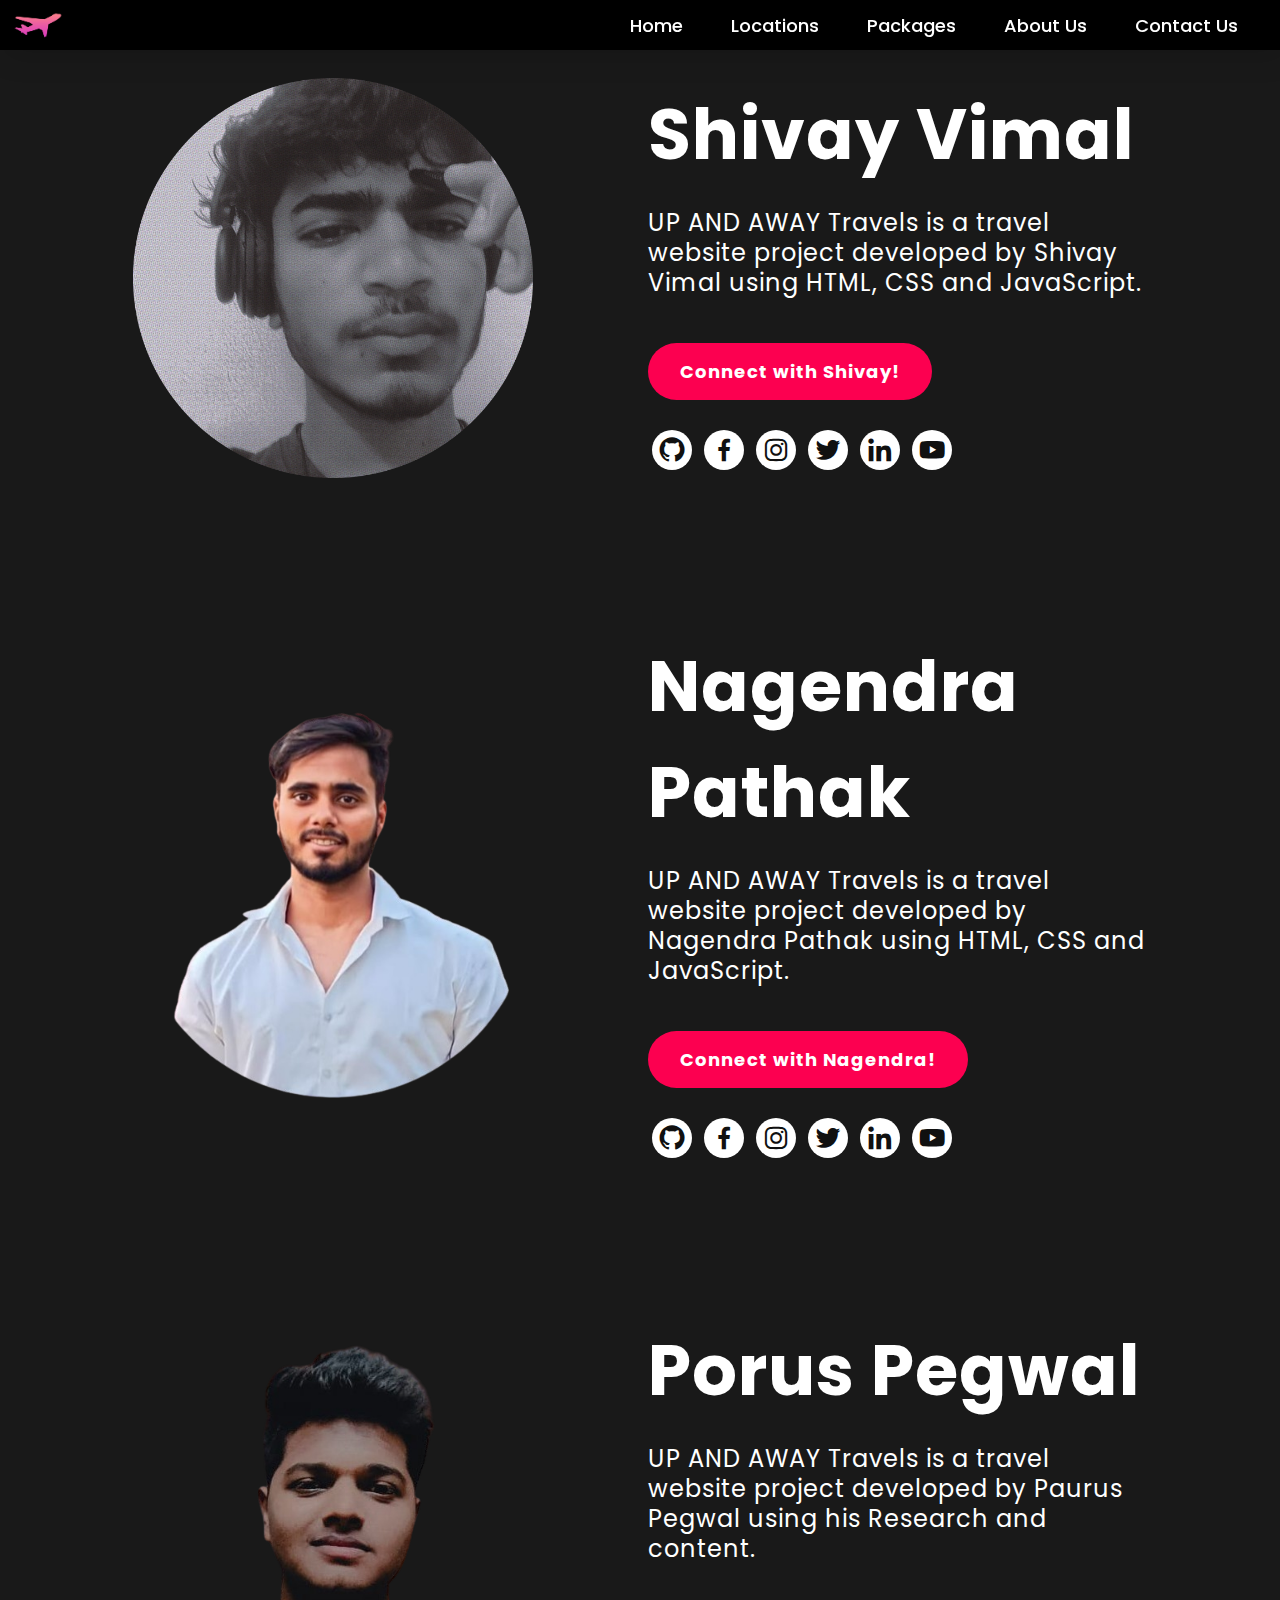
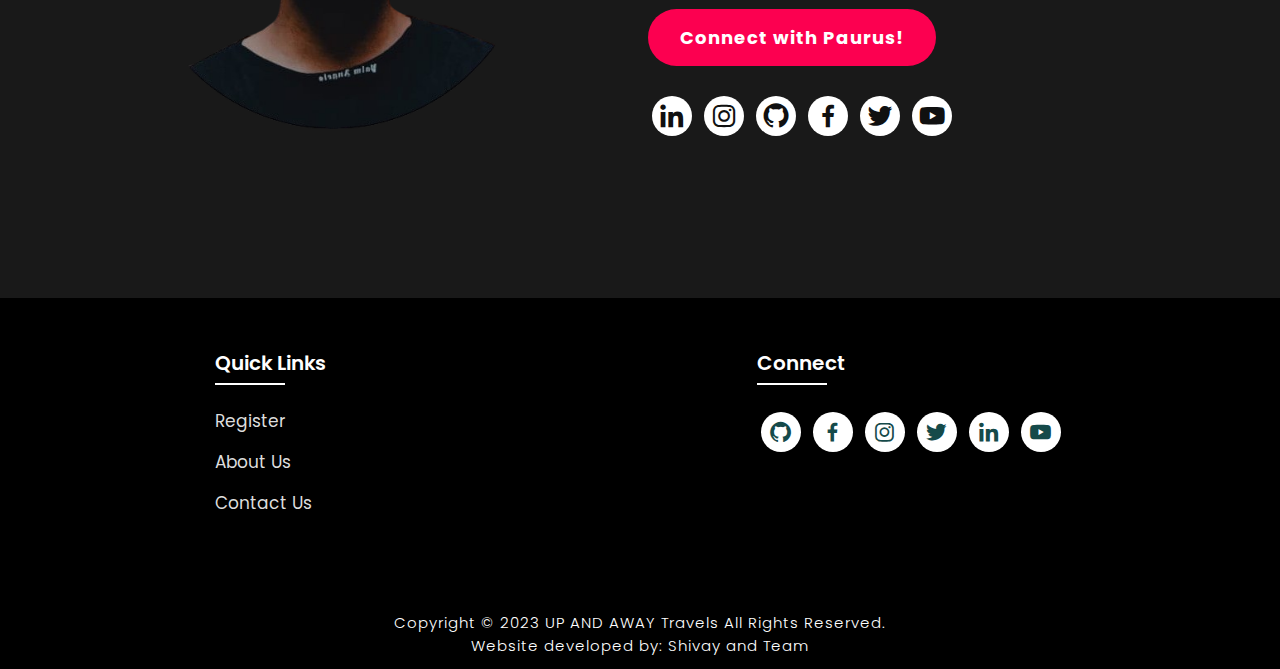
<file: about.html>
<!DOCTYPE html>
<html lang="en">
<head>
    <meta charset="UTF-8">
    <meta http-equiv="X-UA-Compatible" content="IE=edge">
    <meta name="viewport" content="width=device-width, initial-scale=1.0">
    <title>About Us</title>
    <link rel="icon" href="./files/logo.png">
    <link rel="stylesheet" type="text/css" href="css/style.css">
    <link rel="preconnect" href="https://fonts.googleapis.com">
    <link rel="preconnect" href="https://fonts.gstatic.com" crossorigin>
    <link href="https://fonts.googleapis.com/css2?family=Paytone+One&family=Poppins:wght@100;200;300;400;500;600;700;800;900&display=swap" rel="stylesheet">
    <link rel="stylesheet"
    href="https://unpkg.com/boxicons@latest/css/boxicons.min.css">
    <script src="script.js"></script>
    
</head>
<body class="aboutbody">
        <nav class="navbar" id="navbar">
            <img src="./files/logo.png" class="logo" alt="Logo" title="UP AND AWAY Travels">

            <ul >
                <li>
                    <a href="./index.html">Home</a>
                    <a href="./index.html#locations">Locations</a>
                    <a href="./index.html#package">Packages</a>
                    <a href="./about.html">About Us</a>
                    <a href="./contact.html">Contact Us</a>
                </li>
            </ul>
        </nav>
        
    <section class="about">
           <div class="main">
            <img src="./files/aboutpic.png" alt="My Photo">
            <div class="abt-text">
                <h1>Shivay Vimal <span></span></h1>
                <p>UP AND AWAY Travels is a travel website project developed by Shivay Vimal using HTML, CSS and JavaScript.</p>
                <a href="https://www.linkedin.com/in/shivay-vimal-1160a21a0/" class="connectbtn" target="_blank">Connect with Shivay!</a>

                <div class="connect-section">

                    <div class="social-icons">
                                <a href="https://github.com/Shivayvimal" target="_blank"><i class='bx bxl-github'></i></a>
                                <a href="https://www.facebook.com/profile.php?id=100016299660630" target="_blank"><i class='bx bxl-facebook'></i></a>
                                <a href="https://instagram.com/shivayvimal?igshid=YzAwZjE1ZTI0Zg==" target="_blank"><i class='bx bxl-instagram' ></i></a>
                                <a href="https://x.com/Shivayvimal1?t=aE0U4g6tml80Icpf-k5YhA&s=09" target="_blank"><i class='bx bxl-twitter' ></i></a>
                                <a href="https://www.linkedin.com/in/shivay-vimal-1160a21a0/" target="_blank"><i class='bx bxl-linkedin' ></i></a>
                                <a href="https://youtube.com/@god-of-war4?si=q8ouoiEt5e_L9AQO" target="_blank"><i class='bx bxl-youtube' ></i></a>
                    </div>

                </div>
            </div>
            

           </div>
           

    </section>

    <section class="about">
        <div class="main">
         <img src="./files/PIC3.png" alt="Nagendra Pathak">
         <div class="abt-text">
             <h1>Nagendra Pathak <span></span></h1>
             <p>UP AND AWAY Travels is a travel website project developed by Nagendra Pathak using HTML, CSS and JavaScript.</p>
             <a href="https://www.linkedin.com/in/shivay-vimal-1160a21a0/" class="connectbtn" target="_blank">Connect with Nagendra!</a>

             <div class="connect-section">

                 <div class="social-icons">
                             <a href="https://github.com/Nagendra-pathak" target="_blank"><i class='bx bxl-github'></i></a>
                             <a href="https://www.facebook.com/nagendra.pathak.50767?mibextid=ZbWKwL" target="_blank"><i class='bx bxl-facebook'></i></a>
                             <a href="hhttps://www.instagram.com/nagendra.pathak.35/" target="_blank"><i class='bx bxl-instagram' ></i></a>
                             <a href="https://twitter.com/NagendraPa40007" target="_blank"><i class='bx bxl-twitter' ></i></a>
                             <a href="https://www.linkedin.com/in/nagendra-pathak-0b0b45230/" target="_blank"><i class='bx bxl-linkedin' ></i></a>
                             <a href="https://www.youtube.com/@DevilsClubYT" target="_blank"><i class='bx bxl-youtube' ></i></a>
                 </div>

             </div>
         </div>
         

        </div>
        

 </section>



 <section class="about">
    <div class="main">
     <img src="./files/PIC2.png" alt="Nagendra Pathak">
     <div class="abt-text">
         <h1>Porus Pegwal <span></span></h1>
         <p>UP AND AWAY Travels is a travel website project developed by Paurus Pegwal using his Research and content.</p>
         <a href="https://www.linkedin.com/in/shivay-vimal-1160a21a0/" class="connectbtn" target="_blank">Connect with Paurus!</a>

         <div class="connect-section">

             <div class="social-icons">
                        <a href="https://www.linkedin.com/in/paurus-a334bb201?utm_source=share&utm_campaign=share_via&utm_content=profile&utm_medium=android_app" target="_blank"><i class='bx bxl-linkedin' ></i></a>
                        <a href="https://instagram.com/porush_2108?igshid=NzZlODBkYWE4Ng==" target="_blank"><i class='bx bxl-instagram' ></i></a>
                        <a href="https://github.com/Shivayvimal" target="_blank"><i class='bx bxl-github'></i></a>
                         <a href="https://www.facebook.com/profile.php?id=100016299660630" target="_blank"><i class='bx bxl-facebook'></i></a>
                         <a href="https://x.com/Porush77161177?t=f8WyYNsBoYIsWIDiom9oOA&s=09" target="_blank"><i class='bx bxl-twitter' ></i></a>
                        <a href="https://youtube.com/@god-of-war4?si=q8ouoiEt5e_L9AQO" target="_blank"><i class='bx bxl-youtube' ></i></a>
             </div>

         </div>
     </div>
     

    </div>
    

</section>


    <!-- Footer -->

<!-- Footer -->

<section class="footer">
    <div class="foot">
        <div class="footer-content">
            
            <div class="footlinks">
                <h4>Quick Links</h4>
                <ul>
                    <li><a href="./register.html">Register</a></li>
                    <li><a href="./about.html">About Us</a></li>
                    <li><a href="./contact.html">Contact Us</a></li>
                </ul>
            </div>

            <div class="footlinks">
                <h4>Connect</h4>
                <div class="social">
                    <a href="https://github.com/Shivayvimal" target="_blank"><i class='bx bxl-github'></i></a>
                    <a href="https://www.facebook.com/profile.php?id=100016299660630" target="_blank"><i class='bx bxl-facebook'></i></a>
                    <a href="https://instagram.com/shivayvimal?igshid=YzAwZjE1ZTI0Zg==" target="_blank"><i class='bx bxl-instagram' ></i></a>
                    <a href="https://x.com/Shivayvimal1?t=aE0U4g6tml80Icpf-k5YhA&s=09" target="_blank"><i class='bx bxl-twitter' ></i></a>
                    <a href="https://www.linkedin.com/in/shivay-vimal-1160a21a0/" target="_blank"><i class='bx bxl-linkedin' ></i></a>
                    <a href="https://youtube.com/@god-of-war4?si=q8ouoiEt5e_L9AQO" target="_blank"><i class='bx bxl-youtube' ></i></a>
                </div>
            </div>
            
        </div>
    </div>

    <div class="end">
        <p>Copyright © 2023 UP AND AWAY Travels All Rights Reserved.<br>Website developed by: Shivay and Team</p>
    </div>
</section>

</body>
</html>
</file>
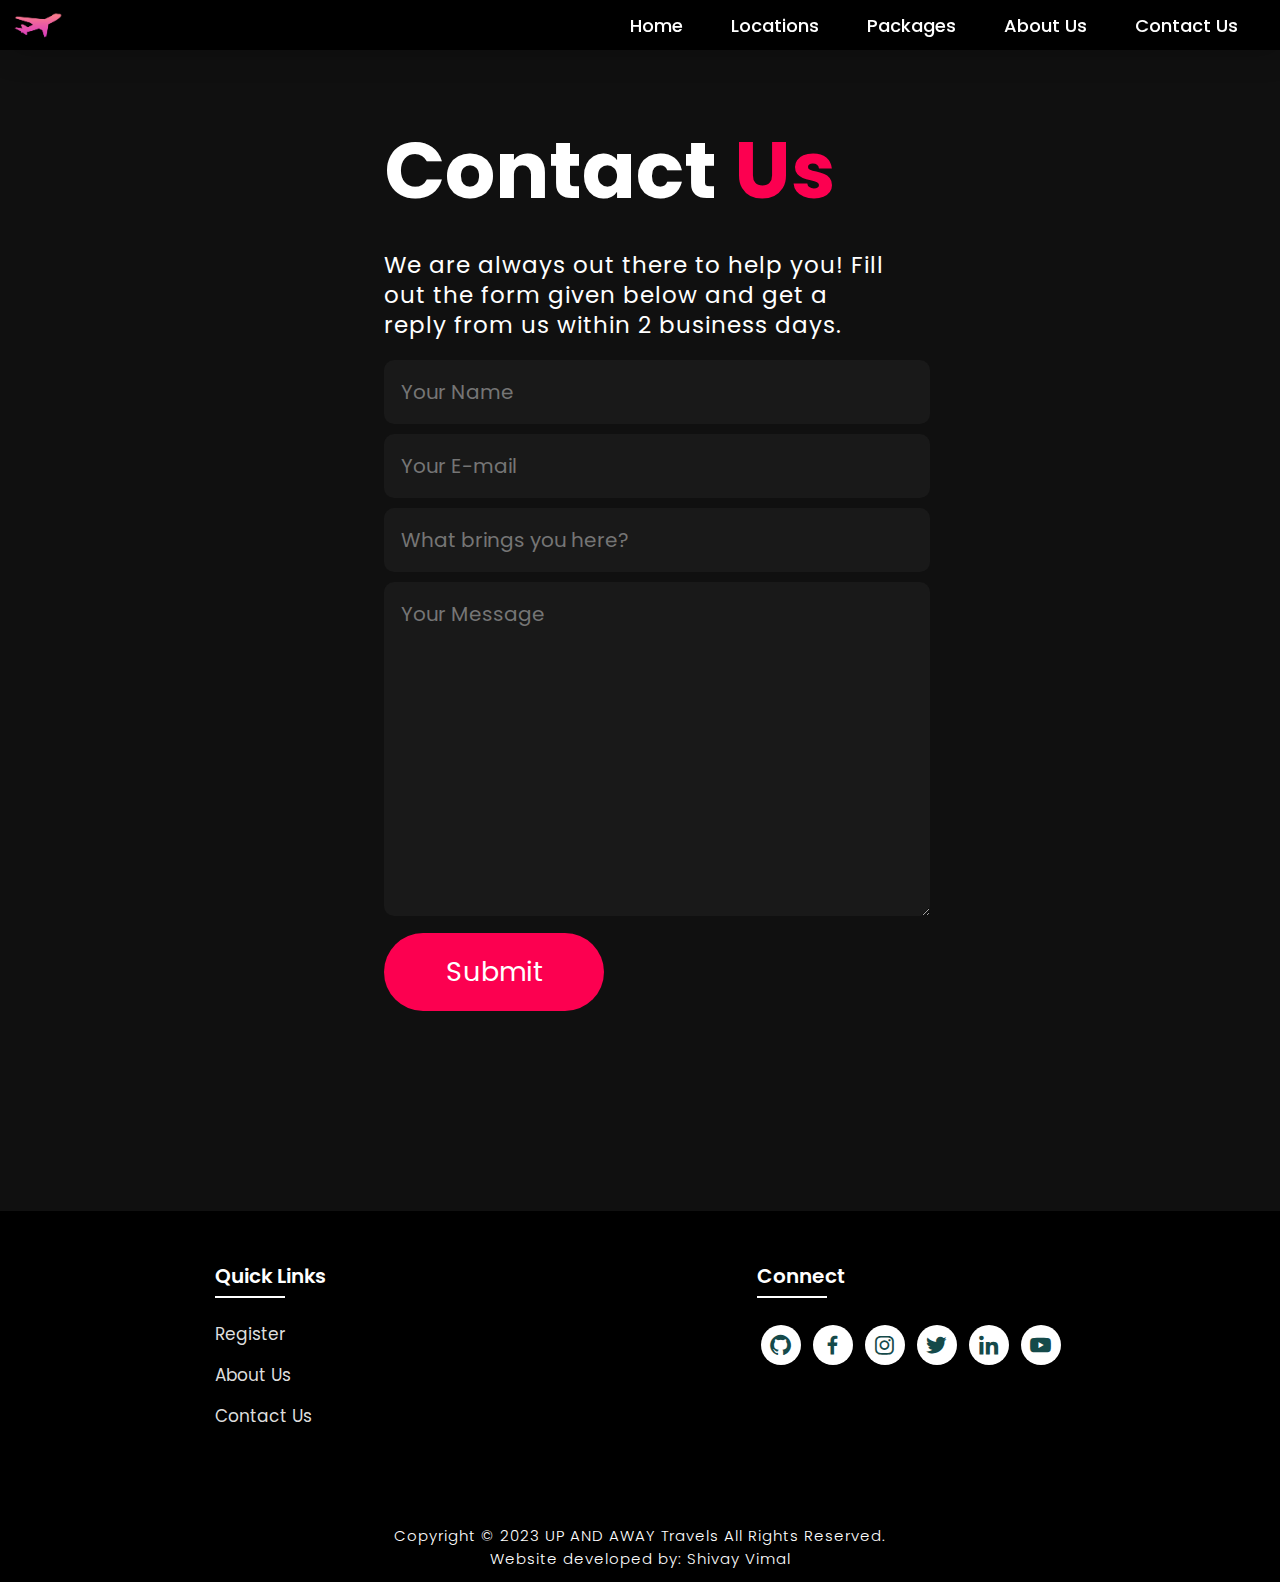
<file: contact.html>
<!DOCTYPE html>
<html lang="en">
<head>
    <meta charset="UTF-8">
    <meta http-equiv="X-UA-Compatible" content="IE=edge">
    <meta name="viewport" content="width=device-width, initial-scale=1.0">
    <title>Contact Us</title>
    <link rel="icon" href="./files/logo.png">
    <link rel="stylesheet" type="text/css" href="css/style.css">
    <link rel="preconnect" href="https://fonts.googleapis.com">
    <link rel="preconnect" href="https://fonts.gstatic.com" crossorigin>
    <link href="https://fonts.googleapis.com/css2?family=Paytone+One&family=Poppins:wght@100;200;300;400;500;600;700;800;900&display=swap" rel="stylesheet">   
    <link rel="stylesheet"
    href="https://unpkg.com/boxicons@latest/css/boxicons.min.css">
    <script src="script.js"></script>
    
</head>

<body class="contactbody">
           <nav class="navbar" id="navbar">
            <img src="./files/logo.png" class="logo" alt="Logo" title="UP AND AWA Travels">

            <ul class="navbar" id="navbar">
                <li>
                    <a href="./index.html">Home</a>
                    <a href="./index.html#locations">Locations</a>
                    <a href="./index.html#package">Packages</a>
                    <a href="./about.html">About Us</a>
                    <a href="./contact.html">Contact Us</a>
                </li>
            </ul>
        </nav>

        <section class="contact">
            <div class="contact-form">
                <h1>Contact <span>Us</span></h1>
                <p>We are always out there to help you! Fill out the form given below and get a reply from us within 2 business days.</p>
            <form action="">
                <input type="text" name="myname" placeholder="Your Name" required>
                <input type="email" name="email" placeholder="Your E-mail" required>
                <input type="text" name="subject" placeholder="What brings you here?" required>
                <textarea name="message" cols="30" rows="10" placeholder="Your Message" required></textarea>
                <input type="submit" value="Submit" class="submit-btn">
            </form>
            </div>
            
        </section>

<!-- Footer -->

<section class="footer">
    <div class="foot">
        <div class="footer-content">
            
            <div class="footlinks">
                <h4>Quick Links</h4>
                <ul>
                    <li><a href="./register.html">Register</a></li>
                    <li><a href="./about.html">About Us</a></li>
                    <li><a href="./contact.html">Contact Us</a></li>
                </ul>
            </div>

            <div class="footlinks">
                <h4>Connect</h4>
                <div class="social">
                    <a href="https://github.com/Shivayvimal" target="_blank"><i class='bx bxl-github'></i></a>
                    <a href="https://www.facebook.com/profile.php?id=100016299660630" target="_blank"><i class='bx bxl-facebook'></i></a>
                    <a href="https://instagram.com/shivayvimal?igshid=YzAwZjE1ZTI0Zg==" target="_blank"><i class='bx bxl-instagram' ></i></a>
                    <a href="https://x.com/Shivayvimal1?t=aE0U4g6tml80Icpf-k5YhA&s=09" target="_blank"><i class='bx bxl-twitter' ></i></a>
                    <a href="https://www.linkedin.com/in/shivay-vimal-1160a21a0?utm_source=share&utm_campaign=share_via&utm_content=profile&utm_medium=android_app" target="_blank"><i class='bx bxl-linkedin' ></i></a>
                    <a href="https://youtube.com/@god-of-war4?si=q8ouoiEt5e_L9AQO" target="_blank"><i class='bx bxl-youtube' ></i></a>
                </div>
            </div>
            
        </div>
    </div>

    <div class="end">
        <p>Copyright © 2023 UP AND AWAY Travels All Rights Reserved.<br>Website developed by: Shivay Vimal</p>
    </div>
</section>

</body>
</html>
</file>
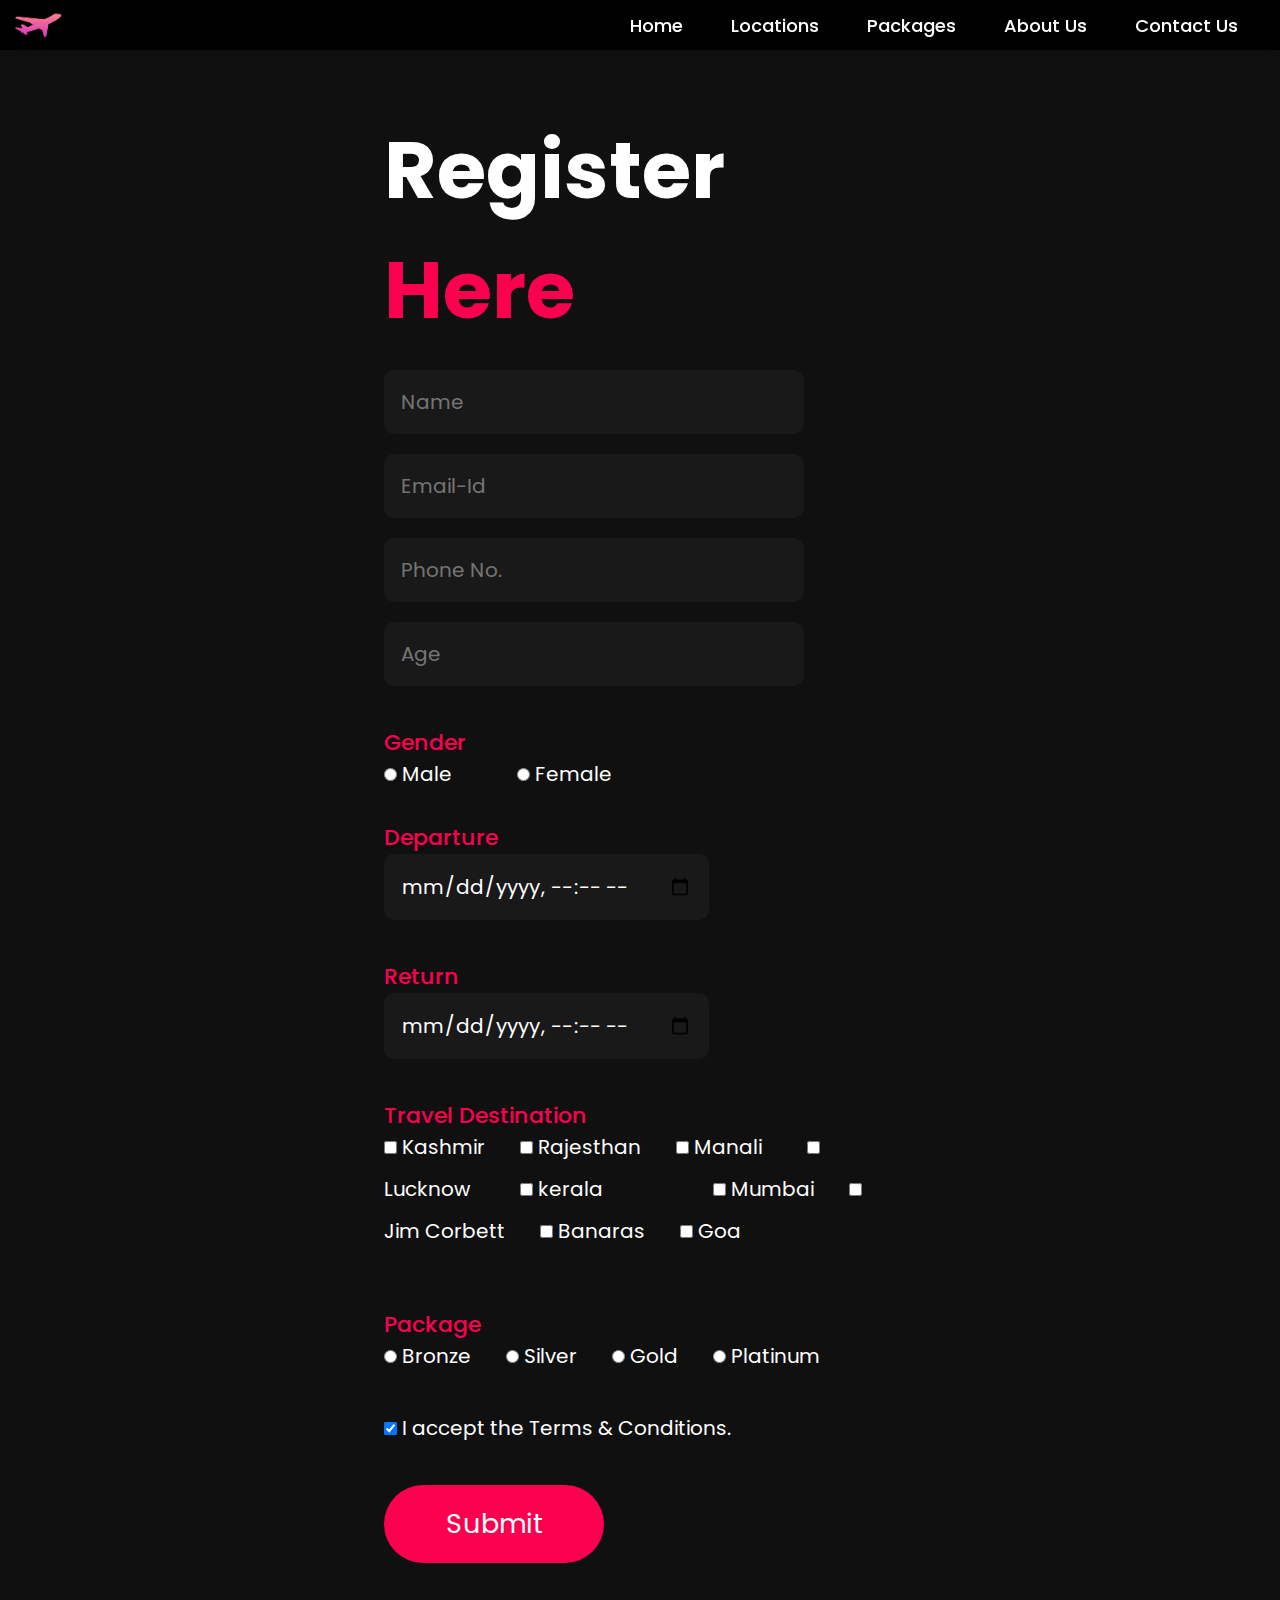
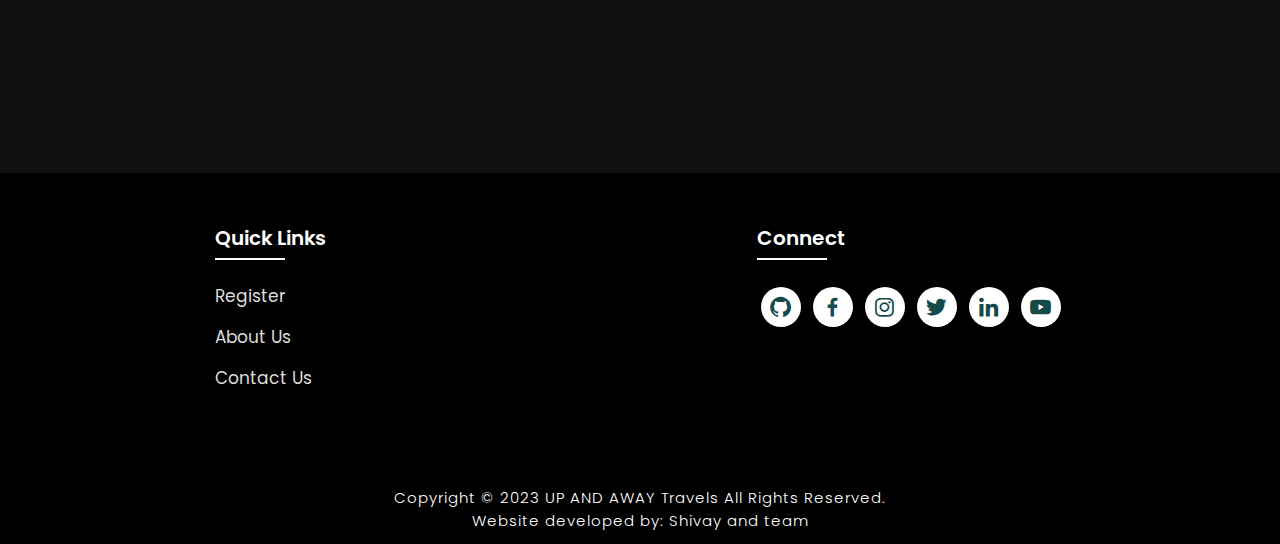
<file: register.html>
<!DOCTYPE html>
<html lang="en">
<head>
    <meta charset="UTF-8">
    <meta http-equiv="X-UA-Compatible" content="IE=edge">
    <meta name="viewport" content="width=device-width, initial-scale=1.0">
    <title>Register Here</title>
    <link rel="icon" href="./files/logo.png">
    <link rel="stylesheet" type="text/css" href="css/style.css">
    <link rel="preconnect" href="https://fonts.googleapis.com">
    <link rel="preconnect" href="https://fonts.gstatic.com" crossorigin>
    <link href="https://fonts.googleapis.com/css2?family=Paytone+One&family=Poppins:wght@100;200;300;400;500;600;700;800;900&display=swap" rel="stylesheet">
    <link rel="stylesheet"
    href="https://unpkg.com/boxicons@latest/css/boxicons.min.css">
    <script src="script.js"></script>
</head>
<body class="register-body">

    <nav class="navbar" id="navbar">
        <img src="./files/logo.png" class="logo" alt="Logo" title="FirstFlight Travels">

        <ul>
            <li>
                <a href="./index.html">Home</a>
                <a href="./index.html#locations">Locations</a>
                <a href="./index.html#package">Packages</a>
                <a href="./about.html">About Us</a>
                <a href="./contact.html">Contact Us</a>
            </li>
        </ul>
    </nav>

    <section class="registration">
        <div class="register-form">
            <h1>Register <span>Here</span></h1>
            <form action="" onsubmit="return validateform()">

            <input type="text" name="myname1" placeholder="Name" id="name" required>
            <input type="email" name="myemail" placeholder="Email-Id" id="" required>
            <input type="tel" name="myphone" placeholder="Phone No." id="phonenum" required>
            <input type="number" name="myage" placeholder="Age" id="" required>
            <h4>Gender</h4>
            <input type="radio" name="mygender" id="" required> Male &nbsp; &nbsp; &nbsp; &nbsp; &nbsp; &nbsp; 
            <input type="radio" name="mygender" id=""> Female
            <h4>Departure</h4>
            <input type="datetime-local" name="departuredate" id="" required>
            <h4>Return</h4>
            <input type="datetime-local" name="returndate" id="" required>
            <h4>Travel Destination</h4>
            <input type="checkbox" name="td" id=""> Kashmir &nbsp; &nbsp; &nbsp;
            <input type="checkbox" name="td" id=""> Rajesthan &nbsp; &nbsp; &nbsp;
            <input type="checkbox" name="td" id=""> Manali&nbsp; &nbsp; &nbsp;&nbsp; &nbsp; 
            <input type="checkbox" name="td" id=""> Lucknow &nbsp; &nbsp; &nbsp;&nbsp; &nbsp; 
            <input type="checkbox" name="td" id=""> kerala &nbsp; &nbsp; &nbsp; &nbsp; &nbsp;&nbsp; &nbsp; &nbsp; &nbsp; &nbsp; &nbsp; 
            <input type="checkbox" name="td" id=""> Mumbai &nbsp; &nbsp; &nbsp; 
            <input type="checkbox" name="td" id=""> Jim Corbett &nbsp; &nbsp; &nbsp;
            <input type="checkbox" name="td" id=""> Banaras &nbsp; &nbsp; &nbsp;
            <input type="checkbox" name="td" id=""> Goa &nbsp; &nbsp; &nbsp; &nbsp; 
            <br> <br>
            <h4>Package</h4>
            <input type="radio" name="locations" id="loc1" required> Bronze &nbsp; &nbsp; &nbsp;
            <input type="radio" name="locations" id="loc1"> Silver &nbsp; &nbsp; &nbsp;
            <input type="radio" name="locations" id="loc1"> Gold &nbsp; &nbsp; &nbsp;
            <input type="radio" name="locations" id="loc1"> Platinum &nbsp; &nbsp; &nbsp;
            <br> <br> 
            <input type="checkbox" name="t&c" id="" checked required> I accept the Terms & Conditions.
            <br> <br> 
            <input type="submit" value="Submit" class="submitbtn">

        </form>
        </div>
    </section>

<!-- Footer -->

<section class="footer">
    <div class="foot">
        <div class="footer-content">
            
            <div class="footlinks">
                <h4>Quick Links</h4>
                <ul>
                    <li><a href="./register.html">Register</a></li>
                    <li><a href="./about.html">About Us</a></li>
                    <li><a href="./contact.html">Contact Us</a></li>
                </ul>
            </div>

            <div class="footlinks">
                <h4>Connect</h4>
                <div class="social">
                    <a href="https://github.com/Shivayvimal" target="_blank"><i class='bx bxl-github'></i></a>
                    <a href="https://www.facebook.com/profile.php?id=100016299660630" target="_blank"><i class='bx bxl-facebook'></i></a>
                    <a href="https://instagram.com/shivayvimal?igshid=YzAwZjE1ZTI0Zg==" target="_blank"><i class='bx bxl-instagram' ></i></a>
                    <a href="https://x.com/Shivayvimal1?t=aE0U4g6tml80Icpf-k5YhA&s=09" target="_blank"><i class='bx bxl-twitter' ></i></a>
                    <a href="https://www.linkedin.com/in/shivay-vimal-1160a21a0?utm_source=share&utm_campaign=share_via&utm_content=profile&utm_medium=android_app" target="_blank"><i class='bx bxl-linkedin' ></i></a>
                    <a href="https://youtube.com/@god-of-war4?si=q8ouoiEt5e_L9AQO" target="_blank"><i class='bx bxl-youtube' ></i></a>
                </div>
            </div>
            
        </div>
    </div>

    <div class="end">
        <p>Copyright © 2023 UP AND AWAY Travels All Rights Reserved.<br>Website developed by: Shivay and team</p>
    </div>
</section>

<!-- Javascript -->
<script>
    function validateform(){ 
        var tel=document.getElementById("phonenum").value;  

        if(tel.length<10){  
            alert("Phone number must be of atleast 10 digits!");  
            return false;  
        } else if(isNaN(tel)){
            alert("Phone number should not include character!");
            return false;
        }
        return true;
}  
</script>

</body>
</html>
</file>
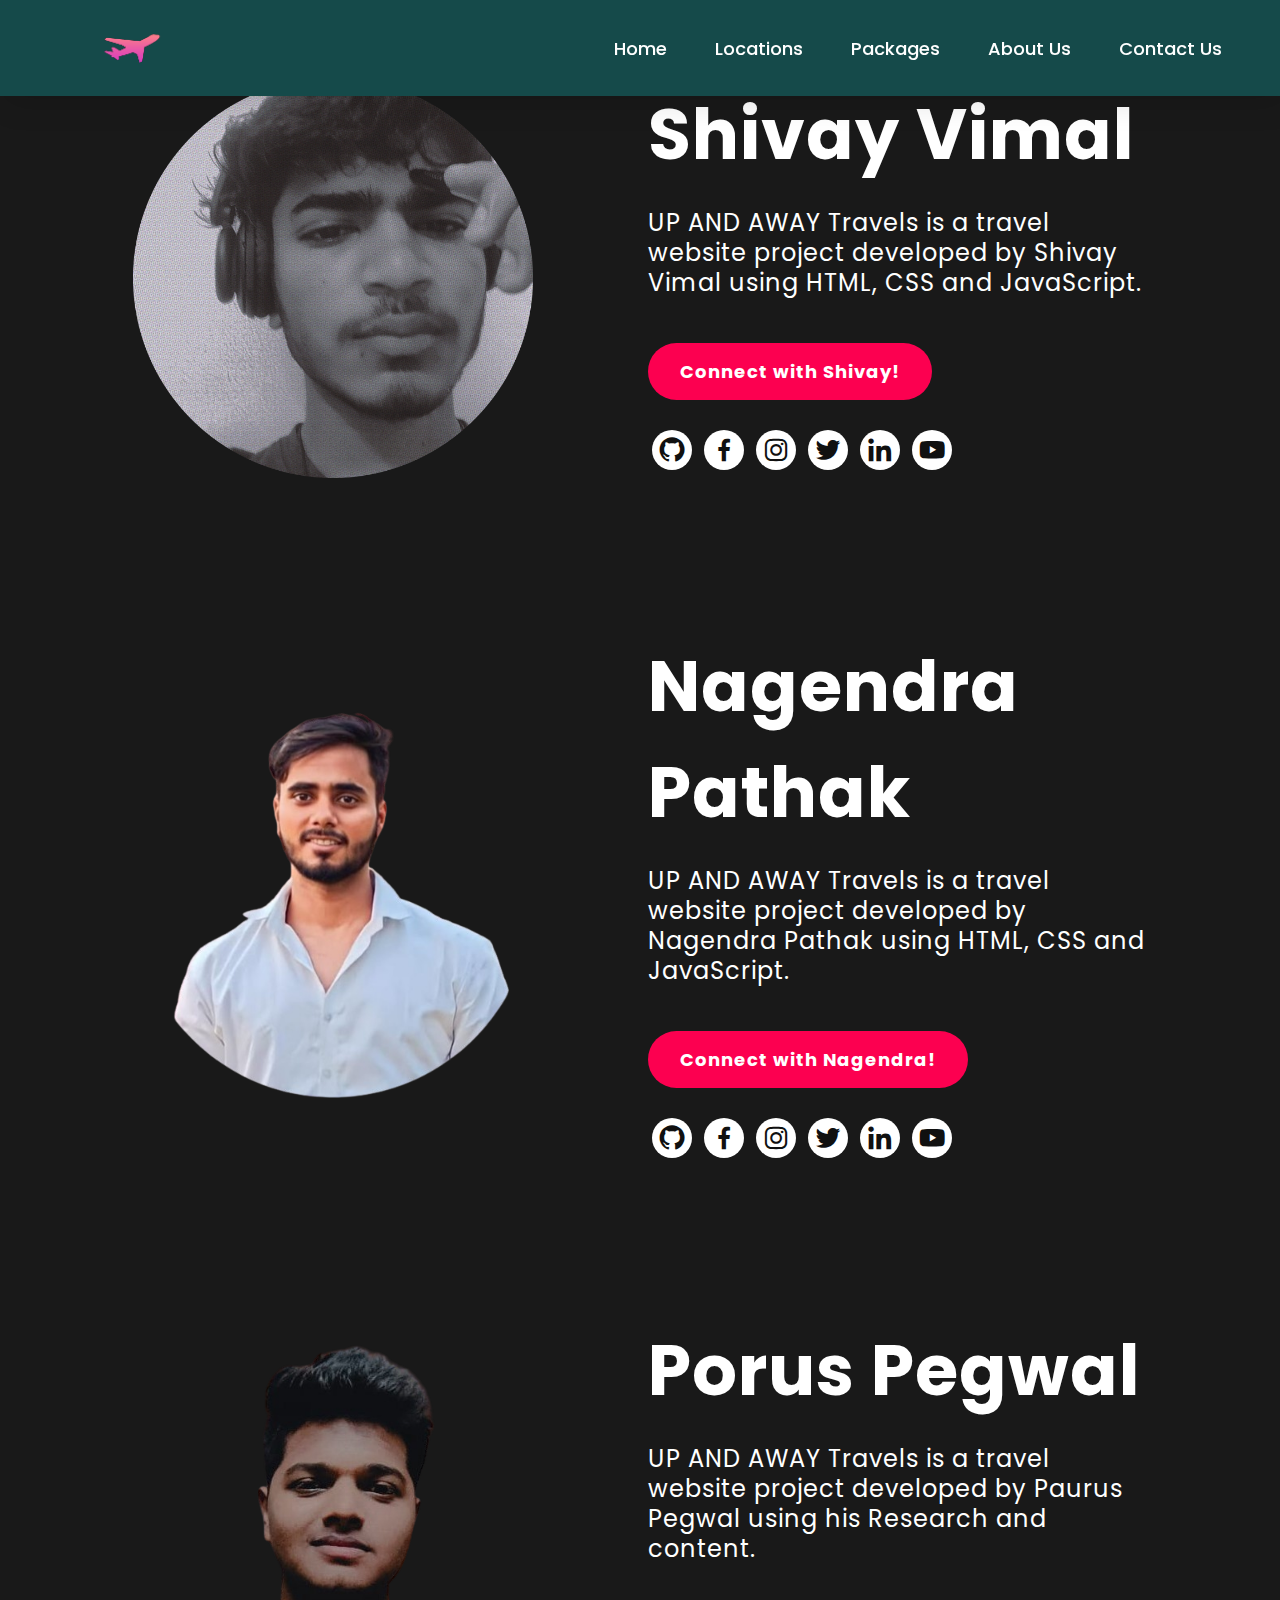
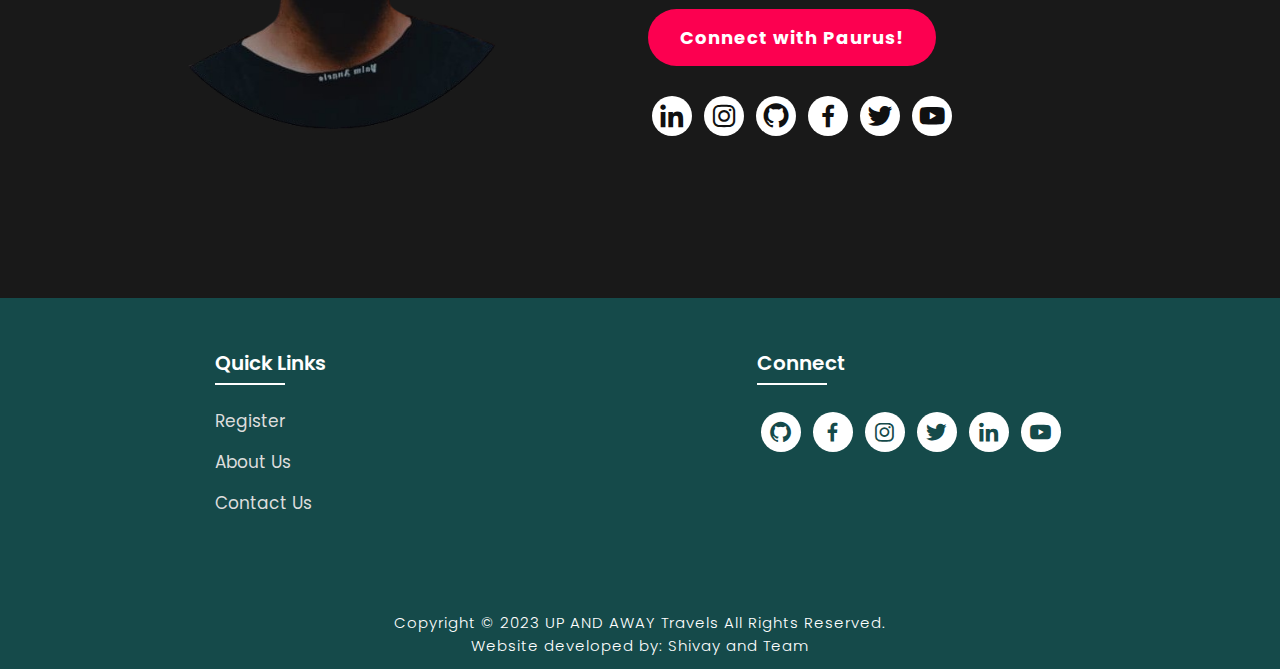
<file: UP AND AWAY/about.html>
<!DOCTYPE html>
<html lang="en">
<head>
    <meta charset="UTF-8">
    <meta http-equiv="X-UA-Compatible" content="IE=edge">
    <meta name="viewport" content="width=device-width, initial-scale=1.0">
    <title>About Us</title>
    <link rel="icon" href="./files/logo.png">
    <link rel="stylesheet" type="text/css" href="css/style.css">
    <link rel="preconnect" href="https://fonts.googleapis.com">
    <link rel="preconnect" href="https://fonts.gstatic.com" crossorigin>
    <link href="https://fonts.googleapis.com/css2?family=Paytone+One&family=Poppins:wght@100;200;300;400;500;600;700;800;900&display=swap" rel="stylesheet">
    <link rel="stylesheet"
    href="https://unpkg.com/boxicons@latest/css/boxicons.min.css">
    
</head>
<body class="aboutbody">
        <nav>
            <img src="./files/logo.png" class="logo" alt="Logo" title="UP AND AWAY Travels">

            <ul class="navbar">
                <li>
                    <a href="./index.html">Home</a>
                    <a href="./index.html#locations">Locations</a>
                    <a href="./index.html#package">Packages</a>
                    <a href="./about.html">About Us</a>
                    <a href="./contact.html">Contact Us</a>
                </li>
            </ul>
        </nav>
        
    <section class="about">
           <div class="main">
            <img src="./files/aboutpic.png" alt="My Photo">
            <div class="abt-text">
                <h1>Shivay Vimal <span></span></h1>
                <p>UP AND AWAY Travels is a travel website project developed by Shivay Vimal using HTML, CSS and JavaScript.</p>
                <a href="https://www.linkedin.com/in/shivay-vimal-1160a21a0/" class="connectbtn" target="_blank">Connect with Shivay!</a>

                <div class="connect-section">

                    <div class="social-icons">
                                <a href="https://github.com/Shivayvimal" target="_blank"><i class='bx bxl-github'></i></a>
                                <a href="https://www.facebook.com/profile.php?id=100016299660630" target="_blank"><i class='bx bxl-facebook'></i></a>
                                <a href="https://instagram.com/shivayvimal?igshid=YzAwZjE1ZTI0Zg==" target="_blank"><i class='bx bxl-instagram' ></i></a>
                                <a href="https://x.com/Shivayvimal1?t=aE0U4g6tml80Icpf-k5YhA&s=09" target="_blank"><i class='bx bxl-twitter' ></i></a>
                                <a href="https://www.linkedin.com/in/shivay-vimal-1160a21a0/" target="_blank"><i class='bx bxl-linkedin' ></i></a>
                                <a href="https://youtube.com/@god-of-war4?si=q8ouoiEt5e_L9AQO" target="_blank"><i class='bx bxl-youtube' ></i></a>
                    </div>

                </div>
            </div>
            

           </div>
           

    </section>

    <section class="about">
        <div class="main">
         <img src="./files/PIC3.png" alt="Nagendra Pathak">
         <div class="abt-text">
             <h1>Nagendra Pathak <span></span></h1>
             <p>UP AND AWAY Travels is a travel website project developed by Nagendra Pathak using HTML, CSS and JavaScript.</p>
             <a href="https://www.linkedin.com/in/shivay-vimal-1160a21a0/" class="connectbtn" target="_blank">Connect with Nagendra!</a>

             <div class="connect-section">

                 <div class="social-icons">
                             <a href="https://github.com/Nagendra-pathak" target="_blank"><i class='bx bxl-github'></i></a>
                             <a href="https://www.facebook.com/nagendra.pathak.50767?mibextid=ZbWKwL" target="_blank"><i class='bx bxl-facebook'></i></a>
                             <a href="hhttps://www.instagram.com/nagendra.pathak.35/" target="_blank"><i class='bx bxl-instagram' ></i></a>
                             <a href="https://twitter.com/NagendraPa40007" target="_blank"><i class='bx bxl-twitter' ></i></a>
                             <a href="https://www.linkedin.com/in/nagendra-pathak-0b0b45230/" target="_blank"><i class='bx bxl-linkedin' ></i></a>
                             <a href="https://www.youtube.com/@DevilsClubYT" target="_blank"><i class='bx bxl-youtube' ></i></a>
                 </div>

             </div>
         </div>
         

        </div>
        

 </section>



 <section class="about">
    <div class="main">
     <img src="./files/PIC2.png" alt="Nagendra Pathak">
     <div class="abt-text">
         <h1>Porus Pegwal <span></span></h1>
         <p>UP AND AWAY Travels is a travel website project developed by Paurus Pegwal using his Research and content.</p>
         <a href="https://www.linkedin.com/in/shivay-vimal-1160a21a0/" class="connectbtn" target="_blank">Connect with Paurus!</a>

         <div class="connect-section">

             <div class="social-icons">
                        <a href="https://www.linkedin.com/in/paurus-a334bb201?utm_source=share&utm_campaign=share_via&utm_content=profile&utm_medium=android_app" target="_blank"><i class='bx bxl-linkedin' ></i></a>
                        <a href="https://instagram.com/porush_2108?igshid=NzZlODBkYWE4Ng==" target="_blank"><i class='bx bxl-instagram' ></i></a>
                        <a href="https://github.com/Shivayvimal" target="_blank"><i class='bx bxl-github'></i></a>
                         <a href="https://www.facebook.com/profile.php?id=100016299660630" target="_blank"><i class='bx bxl-facebook'></i></a>
                         <a href="https://x.com/Porush77161177?t=f8WyYNsBoYIsWIDiom9oOA&s=09" target="_blank"><i class='bx bxl-twitter' ></i></a>
                        <a href="https://youtube.com/@god-of-war4?si=q8ouoiEt5e_L9AQO" target="_blank"><i class='bx bxl-youtube' ></i></a>
             </div>

         </div>
     </div>
     

    </div>
    

</section>


    <!-- Footer -->

<!-- Footer -->

<section class="footer">
    <div class="foot">
        <div class="footer-content">
            
            <div class="footlinks">
                <h4>Quick Links</h4>
                <ul>
                    <li><a href="./register.html">Register</a></li>
                    <li><a href="./about.html">About Us</a></li>
                    <li><a href="./contact.html">Contact Us</a></li>
                </ul>
            </div>

            <div class="footlinks">
                <h4>Connect</h4>
                <div class="social">
                    <a href="https://github.com/Shivayvimal" target="_blank"><i class='bx bxl-github'></i></a>
                    <a href="https://www.facebook.com/profile.php?id=100016299660630" target="_blank"><i class='bx bxl-facebook'></i></a>
                    <a href="https://instagram.com/shivayvimal?igshid=YzAwZjE1ZTI0Zg==" target="_blank"><i class='bx bxl-instagram' ></i></a>
                    <a href="https://x.com/Shivayvimal1?t=aE0U4g6tml80Icpf-k5YhA&s=09" target="_blank"><i class='bx bxl-twitter' ></i></a>
                    <a href="https://www.linkedin.com/in/shivay-vimal-1160a21a0/" target="_blank"><i class='bx bxl-linkedin' ></i></a>
                    <a href="https://youtube.com/@god-of-war4?si=q8ouoiEt5e_L9AQO" target="_blank"><i class='bx bxl-youtube' ></i></a>
                </div>
            </div>
            
        </div>
    </div>

    <div class="end">
        <p>Copyright © 2023 UP AND AWAY Travels All Rights Reserved.<br>Website developed by: Shivay and Team</p>
    </div>
</section>

</body>
</html>
</file>
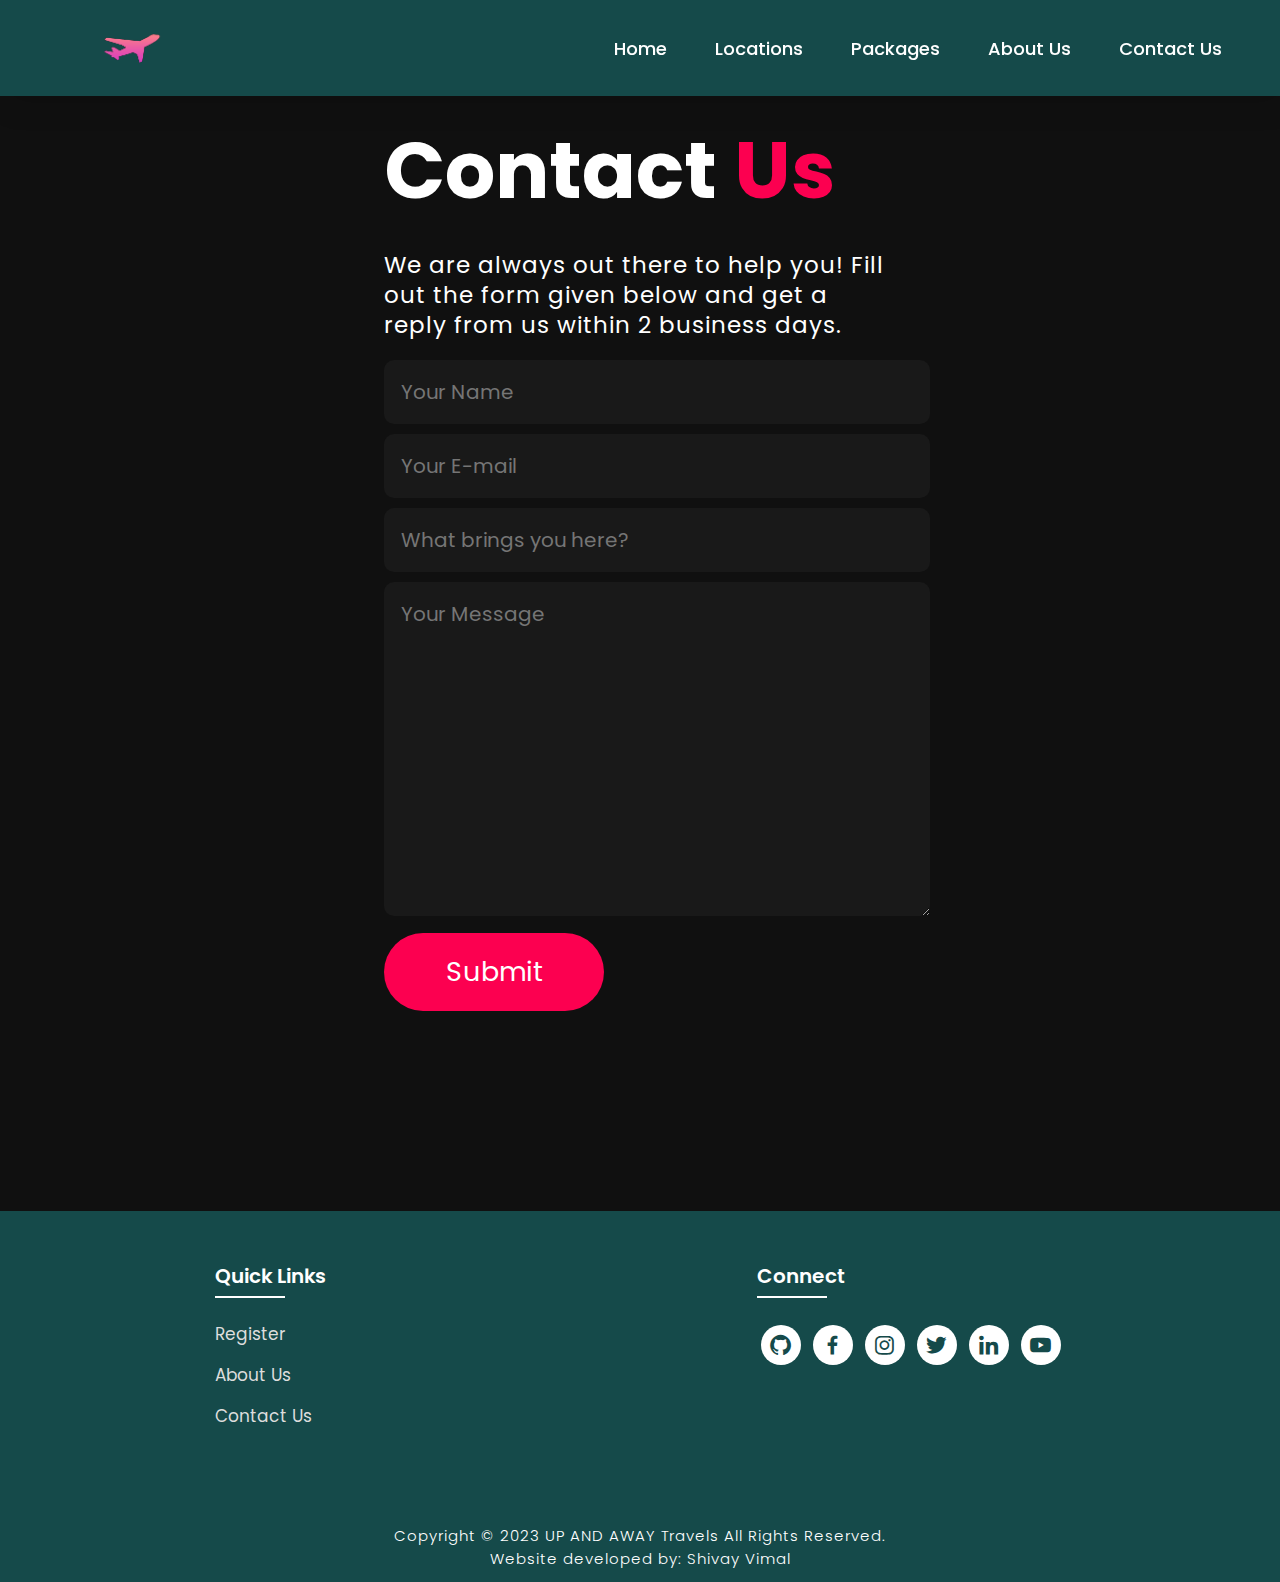
<file: UP AND AWAY/contact.html>
<!DOCTYPE html>
<html lang="en">
<head>
    <meta charset="UTF-8">
    <meta http-equiv="X-UA-Compatible" content="IE=edge">
    <meta name="viewport" content="width=device-width, initial-scale=1.0">
    <title>Contact Us</title>
    <link rel="icon" href="./files/logo.png">
    <link rel="stylesheet" type="text/css" href="css/style.css">
    <link rel="preconnect" href="https://fonts.googleapis.com">
    <link rel="preconnect" href="https://fonts.gstatic.com" crossorigin>
    <link href="https://fonts.googleapis.com/css2?family=Paytone+One&family=Poppins:wght@100;200;300;400;500;600;700;800;900&display=swap" rel="stylesheet">   
    <link rel="stylesheet"
    href="https://unpkg.com/boxicons@latest/css/boxicons.min.css">
    
</head>

<body class="contactbody">
           <nav>
            <img src="./files/logo.png" class="logo" alt="Logo" title="UP AND AWA Travels">

            <ul class="navbar">
                <li>
                    <a href="./index.html">Home</a>
                    <a href="./index.html#locations">Locations</a>
                    <a href="./index.html#package">Packages</a>
                    <a href="./about.html">About Us</a>
                    <a href="./contact.html">Contact Us</a>
                </li>
            </ul>
        </nav>

        <section class="contact">
            <div class="contact-form">
                <h1>Contact <span>Us</span></h1>
                <p>We are always out there to help you! Fill out the form given below and get a reply from us within 2 business days.</p>
            <form action="">
                <input type="text" name="myname" placeholder="Your Name" required>
                <input type="email" name="email" placeholder="Your E-mail" required>
                <input type="text" name="subject" placeholder="What brings you here?" required>
                <textarea name="message" cols="30" rows="10" placeholder="Your Message" required></textarea>
                <input type="submit" value="Submit" class="submit-btn">
            </form>
            </div>
            
        </section>

<!-- Footer -->

<section class="footer">
    <div class="foot">
        <div class="footer-content">
            
            <div class="footlinks">
                <h4>Quick Links</h4>
                <ul>
                    <li><a href="./register.html">Register</a></li>
                    <li><a href="./about.html">About Us</a></li>
                    <li><a href="./contact.html">Contact Us</a></li>
                </ul>
            </div>

            <div class="footlinks">
                <h4>Connect</h4>
                <div class="social">
                    <a href="https://github.com/Shivayvimal" target="_blank"><i class='bx bxl-github'></i></a>
                    <a href="https://www.facebook.com/profile.php?id=100016299660630" target="_blank"><i class='bx bxl-facebook'></i></a>
                    <a href="https://instagram.com/shivayvimal?igshid=YzAwZjE1ZTI0Zg==" target="_blank"><i class='bx bxl-instagram' ></i></a>
                    <a href="https://x.com/Shivayvimal1?t=aE0U4g6tml80Icpf-k5YhA&s=09" target="_blank"><i class='bx bxl-twitter' ></i></a>
                    <a href="https://www.linkedin.com/in/shivay-vimal-1160a21a0?utm_source=share&utm_campaign=share_via&utm_content=profile&utm_medium=android_app" target="_blank"><i class='bx bxl-linkedin' ></i></a>
                    <a href="https://youtube.com/@god-of-war4?si=q8ouoiEt5e_L9AQO" target="_blank"><i class='bx bxl-youtube' ></i></a>
                </div>
            </div>
            
        </div>
    </div>

    <div class="end">
        <p>Copyright © 2023 UP AND AWAY Travels All Rights Reserved.<br>Website developed by: Shivay Vimal</p>
    </div>
</section>

</body>
</html>
</file>
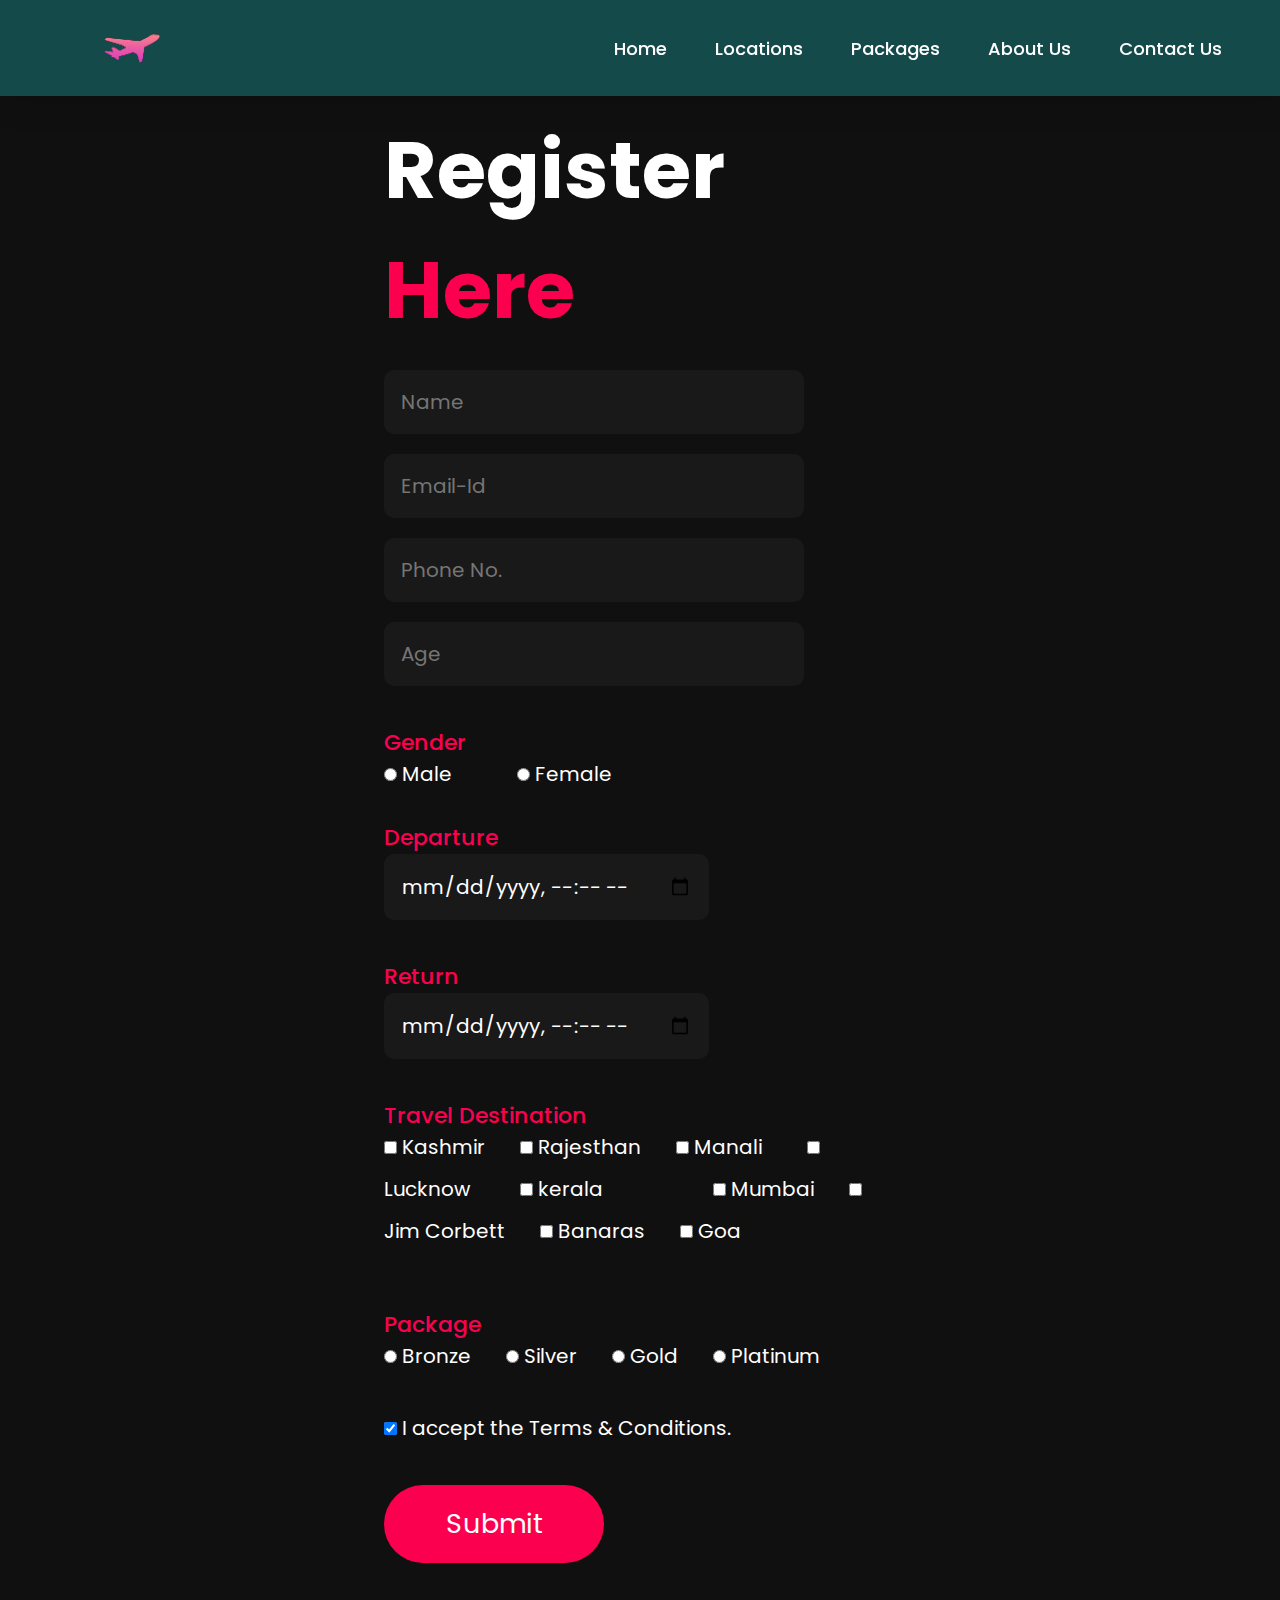
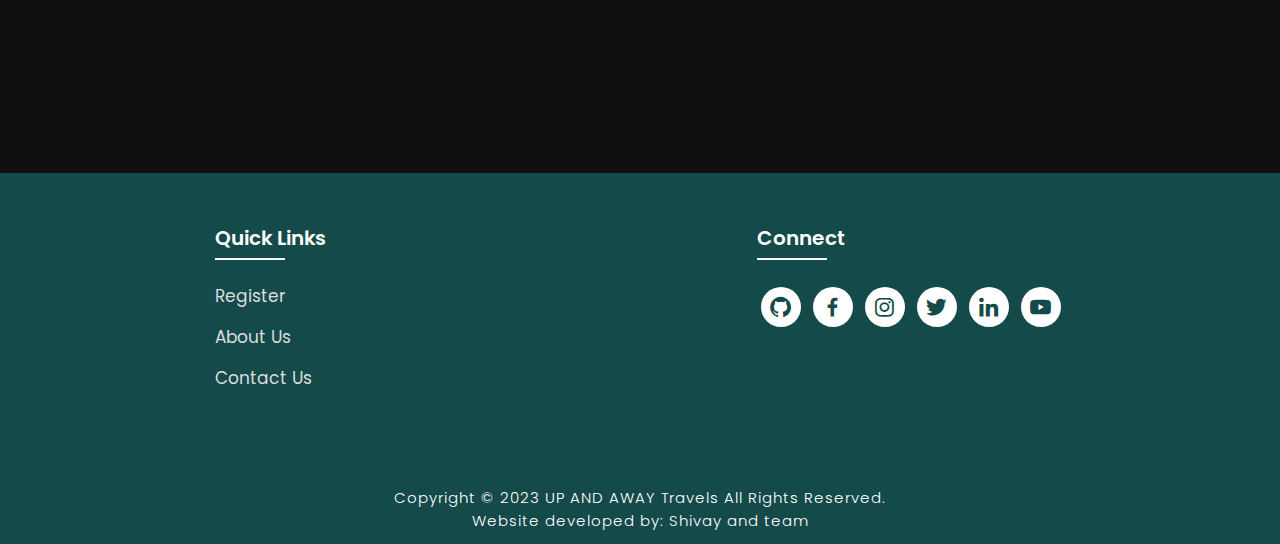
<file: UP AND AWAY/register.html>
<!DOCTYPE html>
<html lang="en">
<head>
    <meta charset="UTF-8">
    <meta http-equiv="X-UA-Compatible" content="IE=edge">
    <meta name="viewport" content="width=device-width, initial-scale=1.0">
    <title>Register Here</title>
    <link rel="icon" href="./files/logo.png">
    <link rel="stylesheet" type="text/css" href="css/style.css">
    <link rel="preconnect" href="https://fonts.googleapis.com">
    <link rel="preconnect" href="https://fonts.gstatic.com" crossorigin>
    <link href="https://fonts.googleapis.com/css2?family=Paytone+One&family=Poppins:wght@100;200;300;400;500;600;700;800;900&display=swap" rel="stylesheet">
    <link rel="stylesheet"
    href="https://unpkg.com/boxicons@latest/css/boxicons.min.css">
</head>
<body class="register-body">

    <nav>
        <img src="./files/logo.png" class="logo" alt="Logo" title="FirstFlight Travels">

        <ul class="navbar">
            <li>
                <a href="./index.html">Home</a>
                <a href="./index.html#locations">Locations</a>
                <a href="./index.html#package">Packages</a>
                <a href="./about.html">About Us</a>
                <a href="./contact.html">Contact Us</a>
            </li>
        </ul>
    </nav>

    <section class="registration">
        <div class="register-form">
            <h1>Register <span>Here</span></h1>
            <form action="" onsubmit="return validateform()">

            <input type="text" name="myname1" placeholder="Name" id="name" required>
            <input type="email" name="myemail" placeholder="Email-Id" id="" required>
            <input type="tel" name="myphone" placeholder="Phone No." id="phonenum" required>
            <input type="number" name="myage" placeholder="Age" id="" required>
            <h4>Gender</h4>
            <input type="radio" name="mygender" id="" required> Male &nbsp; &nbsp; &nbsp; &nbsp; &nbsp; &nbsp; 
            <input type="radio" name="mygender" id=""> Female
            <h4>Departure</h4>
            <input type="datetime-local" name="departuredate" id="" required>
            <h4>Return</h4>
            <input type="datetime-local" name="returndate" id="" required>
            <h4>Travel Destination</h4>
            <input type="checkbox" name="td" id=""> Kashmir &nbsp; &nbsp; &nbsp;
            <input type="checkbox" name="td" id=""> Rajesthan &nbsp; &nbsp; &nbsp;
            <input type="checkbox" name="td" id=""> Manali&nbsp; &nbsp; &nbsp;&nbsp; &nbsp; 
            <input type="checkbox" name="td" id=""> Lucknow &nbsp; &nbsp; &nbsp;&nbsp; &nbsp; 
            <input type="checkbox" name="td" id=""> kerala &nbsp; &nbsp; &nbsp; &nbsp; &nbsp;&nbsp; &nbsp; &nbsp; &nbsp; &nbsp; &nbsp; 
            <input type="checkbox" name="td" id=""> Mumbai &nbsp; &nbsp; &nbsp; 
            <input type="checkbox" name="td" id=""> Jim Corbett &nbsp; &nbsp; &nbsp;
            <input type="checkbox" name="td" id=""> Banaras &nbsp; &nbsp; &nbsp;
            <input type="checkbox" name="td" id=""> Goa &nbsp; &nbsp; &nbsp; &nbsp; 
            <br> <br>
            <h4>Package</h4>
            <input type="radio" name="locations" id="loc1" required> Bronze &nbsp; &nbsp; &nbsp;
            <input type="radio" name="locations" id="loc1"> Silver &nbsp; &nbsp; &nbsp;
            <input type="radio" name="locations" id="loc1"> Gold &nbsp; &nbsp; &nbsp;
            <input type="radio" name="locations" id="loc1"> Platinum &nbsp; &nbsp; &nbsp;
            <br> <br> 
            <input type="checkbox" name="t&c" id="" checked required> I accept the Terms & Conditions.
            <br> <br> 
            <input type="submit" value="Submit" class="submitbtn">

        </form>
        </div>
    </section>

<!-- Footer -->

<section class="footer">
    <div class="foot">
        <div class="footer-content">
            
            <div class="footlinks">
                <h4>Quick Links</h4>
                <ul>
                    <li><a href="./register.html">Register</a></li>
                    <li><a href="./about.html">About Us</a></li>
                    <li><a href="./contact.html">Contact Us</a></li>
                </ul>
            </div>

            <div class="footlinks">
                <h4>Connect</h4>
                <div class="social">
                    <a href="https://github.com/Shivayvimal" target="_blank"><i class='bx bxl-github'></i></a>
                    <a href="https://www.facebook.com/profile.php?id=100016299660630" target="_blank"><i class='bx bxl-facebook'></i></a>
                    <a href="https://instagram.com/shivayvimal?igshid=YzAwZjE1ZTI0Zg==" target="_blank"><i class='bx bxl-instagram' ></i></a>
                    <a href="https://x.com/Shivayvimal1?t=aE0U4g6tml80Icpf-k5YhA&s=09" target="_blank"><i class='bx bxl-twitter' ></i></a>
                    <a href="https://www.linkedin.com/in/shivay-vimal-1160a21a0?utm_source=share&utm_campaign=share_via&utm_content=profile&utm_medium=android_app" target="_blank"><i class='bx bxl-linkedin' ></i></a>
                    <a href="https://youtube.com/@god-of-war4?si=q8ouoiEt5e_L9AQO" target="_blank"><i class='bx bxl-youtube' ></i></a>
                </div>
            </div>
            
        </div>
    </div>

    <div class="end">
        <p>Copyright © 2023 UP AND AWAY Travels All Rights Reserved.<br>Website developed by: Shivay and team</p>
    </div>
</section>

<!-- Javascript -->
<script>
    function validateform(){ 
        var tel=document.getElementById("phonenum").value;  

        if(tel.length<10){  
            alert("Phone number must be of atleast 10 digits!");  
            return false;  
        } else if(isNaN(tel)){
            alert("Phone number should not include character!");
            return false;
        }
        return true;
}  
</script>

</body>
</html>
</file>
<file: css/style.css>
*{
    padding:0;
    margin:0;
    box-sizing:border;
    font-family:'Poppins',sans-serif;
    text-decoration: none;
    list-style: none;
    scroll-behavior: smooth;
}

/* Home page */

.banner{
    width:100%;
    height: 100vh;
    overflow: hidden;
    display: flex;
    justify-content: center;
    align-items: center;
}

.banner video{
    position: absolute;
    top: 0;
    left: 0;
    object-fit: cover;
    width: 100%;
    height: 100%;
    pointer-events: none;
}

.content{
    position: relative;
    z-index: 1;
    width: 100%;
    height: 100vh;
    background-image: linear-gradient(rgba(1, 0, 5, 0.3),rgba(4, 1, 17, 0.3));



}

nav{
    width: 100%;
    position: fixed;
    background-color: rgb(0, 0, 0);
    box-shadow: 5px 5px 30px rgba(0, 0, 0, 15%);
    display: flex;
    align-items: center;
    justify-content: space-between;
}

nav .logo{
    width: 50px;
    margin: vh;
    margin-left: 1%;

}

nav ul li{
    list-style: none;
    display: inline-block;
    margin-left: 20px;
}

.navbar{
    display: flex;
    margin-right: vh;
    top: 0;
    transition: top 0.02s;
}
.navbar ul {
    list-style-type: none;
    margin: 0;
    padding: 0;
    overflow: hidden;
}
.navbar li {
    display: inline;
    margin-right: 20px;}

.navbar a{
    color: white;
    font-size: 18px;
    padding: 10px 22px;
    border-radius: 4px;
    font-weight: 500;   
    text-decoration: none;
    transition: ease 0.40s;
}

.navbar a:hover,.navbar a.active{
    background: white;
    color: black;
    box-shadow: 5px 10px 30px rgb(85 85 85 / 20%);
    border-radius: 5px;
    
}

nav ul li a{
    text-decoration: none;
    color: rgb(255, 255, 255);
    font-size: 17px;
}

.title{
    text-decoration: none;
    /* display: inline-block; */
    font-size: 4vh;
    color: rgb(255, 255, 255);
    padding: 14px 17px;
    margin-top: 32vh;
    text-align: center;
    vertical-align: center;
}

.title h1{
    font-size: 10vh;
    text-shadow: 2px black;
    transition: ease 0.3s;
}

.title h1:hover{
    color:transparent;
    -webkit-text-stroke: 1px white;
    
}

.button{
    display: inline-block;
    margin-top:5vh;
    font-size: 25px;
    padding: 10px 30px;
    color: rgb(21, 74, 74);
    /* background-color:rgb(164, 44, 44); */
    background-color: white;
    border-radius: 20px;
    text-decoration: none;
    transition: ease 0.30s;
}

.button:hover{
    transform: scale(1.1);
    color: white;
    background-color: rgb(21, 74, 74);
    /* border: 2px solid rgb(42, 37, 68); */
    box-shadow: 5px 10px 30px rgba(0, 0, 0, 0.4);
    padding: 10px 30px;
}

/* Services */

.text h2{
    font-size: 40px;
    font-weight: 650;
    margin-top: 40px;
    margin-bottom: 10px;
    line-height: 2;
    text-align: center;
}

.rowitems{
    display: grid;
    grid-template-columns: repeat(auto-fit,minmax(100px,auto));
    gap: 25px;
    align-items: center;
    text-align: center;
    margin-top: 20px;
    margin-left: 30px ;
    margin-right: 30px;
    margin-bottom:10px ;
}

.container-box{
    border: 1px solid #d3d3d3;
    border-radius: 5px;
    padding: 50px 10px;
    transition: all 0.7s ease 0s;
    cursor: pointer;
}

.container-image img{
    height: 100px;
    width: 100px;
    padding: 10px;
    margin-bottom: 15px;
}

.container-box h4{
    font-size: 20px;
    margin-bottom: 5px;
    font-weight: 550;
}

.container-box p{
    font-size: 16px;
    color: #808080;
}

.container-box:hover{
    transform: translateX(3px);
    box-shadow: 5px 20px 50px rgba(78, 78, 78, 0.1);
    border: 1px solid transparent;
    border-radius: 0px;
}

/* Packages */

.package-title{
    text-align: center;
}

.package-title h2{
    font-size: 40px;
    font-weight: 650;
    padding-top: 75px;
    padding-bottom: 10px;
    line-height: 2;
}

.package-content{
    display: flex;
    justify-content: space-around;
    flex-wrap: wrap;
}

.image{
    position: relative;
    transition: all 0.3s cubic-bezier(0.445,0.05,0.55,0.95);
    cursor: pointer;
    filter: brightness(95%);
}

.image img{
    width: 100%;
    height: 500px;
    border-radius: 30px;
}

.image h3{
    color: white;
    position: absolute;
    font-size: 30px;
    font-weight: 600;
    text-align: center;
    top: 10px;
    right: 20px;
}

.dest-content{
    display: flex;
    flex-wrap: wrap;
    justify-content: space-between;
    align-items: center;
    padding-top: 15px;
    margin-bottom: 50px;
}

.location h4{
    font-size: 25px;
    letter-spacing: 1px;
    font-weight: 600;
    margin-bottom: 2px;
}

.pac-details li{
    font-size: 19px;
    color: #4c4c4c;
    margin-left: 15px;
    margin-bottom: 2px;
    list-style-type: disc;
}

.image:hover{
    filter: brightness(120%);
    transform: scale(1.03);
}

/* Locations */

.location-content{
    display: flex;
    justify-content: space-around;
    flex-wrap: wrap;
}

.col-content{
    position: relative;
    filter:brightness(95%);
    transition: all 0.3s cubic-bezier(0.445,0.05,0.55,0.95);

}

.col-content img{
    margin-bottom: 40px;
    height: 500px;
    border-radius: 27px;
    width: 100%;
    
}

.col-content h5{
    position: absolute;
    font-size: 25px;
    color: white;
    font-weight: 500;
    left: 20px;
    bottom: 105px;
    cursor: pointer;
}

.col-content p{
    position: absolute;
    font-size: 20px;
    color: white;
    left: 20px;
    bottom: 80px;
    cursor: pointer;
}

.col-content:hover{
    filter: brightness(120%);
    transform: scale(1.03);
    cursor: pointer;
}

/* Newsletter */

.newsletter{
    display: flex;
    flex-wrap: wrap;
    align-items: center;
    justify-content: space-around;
}

.newstext h2{
    margin-top: 100px;
    font-size: 38px;
}

.newstext p{
    font-size: 20px;
    color: #4c4c4c;
}

.newsletter form{
    margin-top: 100px;
    width: 100%;
    position: relative;
}

.newsletter form input:first-child{
    display: inline-block;
    width: 300px;
    font-size: 17px;
    outline: none;
    border: none;
    border-radius: 20px;
    padding: 20px 150px 20px 30px;
    box-shadow: 5px 10px 30px rgb(85 85 85 / 20%);
}

.newsletter form input:last-child{
    display: inline-block;
    position: absolute;
    outline: none;
    border: 2px solid transparent;
    border-radius: 20px;
    color: white;
    background-color: rgb(0, 0, 0);
    padding: 14px 30px;
    cursor: pointer;
    font-size: 17px;
    font-weight: 450;
    top: 6px;
    right: 6px;
    transition: ease 0.30s;
}

.newsletter form input:last-child:hover{
    border: 2px solid rgb(21, 74, 74);
    background-color: white;
    color: rgb(21, 74, 74);
}


/* Footer */

.footer{
    margin-top: 80px;
    background-color: rgb(0, 0, 0);
}

.foot{
    padding: 20px 0;
}

.footer-content{
    display: flex;
    flex-wrap: wrap;
    justify-content: space-around;
    
}

.footlinks h4{
    margin-top: 30px;
    font-size: 20px;
    font-weight: 600;
    color: white;
    margin-bottom: 30px;
    position: relative;
}


.footlinks h4::before{
    content: "";
    position: absolute;
    height: 2px;
    width: 70px;
    left: 0;
    bottom: -7px;
    background: white;
}

.footlinks ul li{
    margin-bottom: 15px;
}

.footlinks ul li a{
    font-size: 17px;
    color: #dddddd;
    display: block;
    transition: ease 0.30s;
}

.footlinks ul li a:hover{
    transform: translate(6px);
    color: white;
}

.social a{
    font-size: 25px;
    margin: 4px;
    height: 40px;
    width: 40px;
    color: rgb(21, 74, 74);
    background-color: white;
    display: inline-flex;
    justify-content: center;
    align-items: center;
    border-radius: 20px;
    transition: ease 0.30s;
}

.social a:hover{
    transform: scale(1.2);
}

.end{
    text-align: center;
    padding-top: 60px;
    padding-bottom: 12px;
}

.end p{
    font-size: 15px;
    color: white;
    letter-spacing: 1px;
    font-weight: 300;
}

/* About Us */

.aboutbody{
    background-color: #191919;
}

.about{
    width: 100%;
    padding: 78px 0px;
}

.about img{
    height: auto;
    width: 400px;
}

.abt-text{
    width: 500px;
}

.abt-text h1{
    font-size: 70px;
    color: white;
    margin-bottom: 20px;
    letter-spacing: 1px;
}

.abt-text h1 span{
    color: #fc0050;
    letter-spacing: 1px;
}

.abt-text p{
    color: white;
    font-size: 24px;
    margin-bottom: 45px;
    line-height: 30px;
    letter-spacing: 1px;
}

.main{
    width: 1130px;
    max-width: 95%;
    margin: 0 auto;
    display: flex;
    align-items: center;
    justify-content: space-around;
}

.connectbtn{
    display: inline-block;
    background-color: #fc0050;
    font-size: 18px;
    color: white;
    font-weight: bold;
    padding: 13px 30px;
    border-radius: 30px;
    transition: ease 0.4s;
    border: 2px solid transparent;
    letter-spacing: 1px;
}

.connectbtn:hover{
    background-color: transparent;
    border: 2px solid #fc0050;
    transform: scale(1.1);
}

.connect-section{
    margin-top: 26px;
}


.social-icons a{
    height: 40px;
    width: 40px;
    margin: 4px;
    font-size: 30px;
    color: #101010;
    background-color: white;
    border-radius: 20px;
    display: inline-flex;
    justify-content: center;
    align-items: center;
    transition: ease 0.30s;
}

.social-icons a:hover{
    transform: scale(1.2);
}

/* Contact Us */

.contactbody{
    background-color: #101010;
    background-repeat: no-repeat;
    background-size: cover;
    
}

.contact{
    padding: 110px 30%;
    height: 100%;
    min-height: 100vh;
}

.contact-form h1{
    font-size: 80px;
    color: white;
    margin-bottom: 20px;
}

.contact-form h1 span{
    color:#fc0050;
}

.contact-form p{
    color: white;
    line-height: 30px;
    letter-spacing: 1px;
    font-size: 23px;
    margin-bottom: 20px;
}


.contact-form form input,form textarea{
    width: 100%;
    padding: 17px;
    border: none;
    outline: none;
    background-color: #191919;
    font-size: 20px;
    color: white;
    margin-bottom: 10px;
    border-radius: 10px;
}

.contact-form form .submit-btn{
    display: inline-block;
    background-color: #fc0050;
    font-size: 27px;
    font-weight: 600px;
    border: 2px solid transparent;
    border-radius: 40px;
    width: 220px;
    cursor: pointer;
    transition: ease 0.30s;

}

.contact-form form .submit-btn:hover{
    border: 2px solid #fc0050;
    background-color: transparent;
    transform: scale(1.1);

}

/* Registration Form */

.register-body{
    background-color: #101010;
    background-repeat: no-repeat;
    background-size: cover;

}

.registration{
    padding: 110px 30%;
    height: 100%;
    min-height: 100vh;
}

.register-form h1{
    font-size: 80px;
    color: white;
    margin-bottom: 20px;
}
.register-form h1 span{
    color: #fc0050;
}

.register-form{
    color: white;
    font-size: 20px;
}

.register-form form input{
    color: white;
    padding: 17px;
    background-color: #191919;
    font-size: 20px;
    outline: none;
    border: none;
    border-radius: 10px;
    margin-bottom: 20px;
    
}
.register-form h4{
    font-size: 22px;
    font-weight: 500;
    margin-top: 20px;
    color: #fc0050;
}


.register-form form .submitbtn{
    display: inline-block;
    background-color: #fc0050;
    font-size: 27px;
    font-weight: 600px;
    border: 2px solid transparent;
    border-radius: 60px;
    width: 220px;
    cursor: pointer;
    transition: ease 0.30s;
}

.register-form form .submitbtn:hover{
    border: 2px solid #fc0050;
    background-color: transparent;
    transform: scale(1.1);
}


.location-body{
    background-color: #0d3443;
    color: white;
}

.location-section{
    padding: 110px;
    height: 100%;
    min-height: 100vh;
}

.location-heading h1{
    margin-top: 20px;
    font-size: 60px;
    margin-bottom: 20px;
}

.location-heading h1 span{
    color: #fc0050;
}

.location-detail h1{
    padding-top: 60px;
    color: #fc0050;
    font-size: 40px;
}

.location-detail p{
    font-size: 20px;
    margin-top: 40px;
    margin-bottom: 10px;
}

.location-img img{
    height: 400px;
    width: 400px;
    margin-top: 30px;
    margin-bottom: 30px;
}

.stars i{
    font-size: 20px;
    color: rgb(197, 167, 44);
}

.open li{
    list-style-type: disc;
}
</file>
<file: UP AND AWAY/css/style.css>
*{
    padding:0;
    margin:0;
    box-sizing:border;
    font-family:'Poppins',sans-serif;
    text-decoration: none;
    list-style: none;
    scroll-behavior: smooth;
}

/* Home page */

.banner{
    width:100%;
    height: 100vh;
    overflow: hidden;
    display: flex;
    justify-content: center;
    align-items: center;
}

.banner video{
    position: absolute;
    top: 0;
    left: 0;
    object-fit: cover;
    width: 100%;
    height: 100%;
    pointer-events: none;
}

.content{
    position: relative;
    z-index: 1;
    width: 100%;
    height: 100vh;
    background-image: linear-gradient(rgba(1, 0, 5, 0.3),rgba(4, 1, 17, 0.3));



}

nav{
    width: 100%;
    position: fixed;
    background-color: rgb(21, 74, 74);
    box-shadow: 5px 5px 30px rgba(0, 0, 0, 15%);
    display: flex;
    align-items: center;
    justify-content: space-between;
}

nav .logo{
    width: 60px;
    margin: 2vh;
    margin-left: 8%;
}

nav ul li{
    list-style: none;
    display: inline-block;
    margin-left: 40px;
}

.navbar{
    display: flex;
    margin-right: 4vh;
}

.navbar a{
    color: white;
    font-size: 18px;
    padding: 10px 22px;
    border-radius: 4px;
    font-weight: 500;   
    text-decoration: none;
    transition: ease 0.40s;
}

.navbar a:hover,.navbar a.active{
    background: white;
    color: black;
    box-shadow: 5px 10px 30px rgb(85 85 85 / 20%);
    border-radius: 5px;
    
}

nav ul li a{
    text-decoration: none;
    color: rgb(255, 255, 255);
    font-size: 17px;
}

.title{
    text-decoration: none;
    /* display: inline-block; */
    font-size: 4vh;
    color: rgb(255, 255, 255);
    padding: 14px 17px;
    margin-top: 32vh;
    text-align: center;
    vertical-align: center;
}

.title h1{
    font-size: 10vh;
    text-shadow: 2px black;
    transition: ease 0.3s;
}

.title h1:hover{
    color:transparent;
    -webkit-text-stroke: 1px white;
    
}

.button{
    display: inline-block;
    margin-top:5vh;
    font-size: 25px;
    padding: 10px 30px;
    color: rgb(21, 74, 74);
    /* background-color:rgb(164, 44, 44); */
    background-color: white;
    border-radius: 20px;
    text-decoration: none;
    transition: ease 0.30s;
}

.button:hover{
    transform: scale(1.1);
    color: white;
    background-color: rgb(21, 74, 74);
    /* border: 2px solid rgb(42, 37, 68); */
    box-shadow: 5px 10px 30px rgba(0, 0, 0, 0.4);
    padding: 10px 30px;
}

/* Services */

.text h2{
    font-size: 40px;
    font-weight: 650;
    margin-top: 40px;
    margin-bottom: 10px;
    line-height: 2;
    text-align: center;
}

.rowitems{
    display: grid;
    grid-template-columns: repeat(auto-fit,minmax(100px,auto));
    gap: 25px;
    align-items: center;
    text-align: center;
    margin-top: 20px;
    margin-left: 30px ;
    margin-right: 30px;
    margin-bottom:10px ;
}

.container-box{
    border: 1px solid #d3d3d3;
    border-radius: 5px;
    padding: 50px 10px;
    transition: all 0.7s ease 0s;
    cursor: pointer;
}

.container-image img{
    height: 100px;
    width: 100px;
    padding: 10px;
    margin-bottom: 15px;
}

.container-box h4{
    font-size: 20px;
    margin-bottom: 5px;
    font-weight: 550;
}

.container-box p{
    font-size: 16px;
    color: #808080;
}

.container-box:hover{
    transform: translateX(3px);
    box-shadow: 5px 20px 50px rgba(78, 78, 78, 0.1);
    border: 1px solid transparent;
    border-radius: 0px;
}

/* Packages */

.package-title{
    text-align: center;
}

.package-title h2{
    font-size: 40px;
    font-weight: 650;
    padding-top: 75px;
    padding-bottom: 10px;
    line-height: 2;
}

.package-content{
    display: flex;
    justify-content: space-around;
    flex-wrap: wrap;
}

.image{
    position: relative;
    transition: all 0.3s cubic-bezier(0.445,0.05,0.55,0.95);
    cursor: pointer;
    filter: brightness(95%);
}

.image img{
    width: 100%;
    height: 500px;
    border-radius: 30px;
}

.image h3{
    color: white;
    position: absolute;
    font-size: 30px;
    font-weight: 600;
    text-align: center;
    top: 10px;
    right: 20px;
}

.dest-content{
    display: flex;
    flex-wrap: wrap;
    justify-content: space-between;
    align-items: center;
    padding-top: 15px;
    margin-bottom: 50px;
}

.location h4{
    font-size: 25px;
    letter-spacing: 1px;
    font-weight: 600;
    margin-bottom: 2px;
}

.pac-details li{
    font-size: 19px;
    color: #4c4c4c;
    margin-left: 15px;
    margin-bottom: 2px;
    list-style-type: disc;
}

.image:hover{
    filter: brightness(120%);
    transform: scale(1.03);
}

/* Locations */

.location-content{
    display: flex;
    justify-content: space-around;
    flex-wrap: wrap;
}

.col-content{
    position: relative;
    filter:brightness(95%);
    transition: all 0.3s cubic-bezier(0.445,0.05,0.55,0.95);

}

.col-content img{
    margin-bottom: 40px;
    height: 500px;
    border-radius: 27px;
    width: 100%;
    
}

.col-content h5{
    position: absolute;
    font-size: 25px;
    color: white;
    font-weight: 500;
    left: 20px;
    bottom: 105px;
    cursor: pointer;
}

.col-content p{
    position: absolute;
    font-size: 20px;
    color: white;
    left: 20px;
    bottom: 80px;
    cursor: pointer;
}

.col-content:hover{
    filter: brightness(120%);
    transform: scale(1.03);
    cursor: pointer;
}

/* Newsletter */

.newsletter{
    display: flex;
    flex-wrap: wrap;
    align-items: center;
    justify-content: space-around;
}

.newstext h2{
    margin-top: 100px;
    font-size: 38px;
}

.newstext p{
    font-size: 20px;
    color: #4c4c4c;
}

.newsletter form{
    margin-top: 100px;
    width: 100%;
    position: relative;
}

.newsletter form input:first-child{
    display: inline-block;
    width: 300px;
    font-size: 17px;
    outline: none;
    border: none;
    border-radius: 20px;
    padding: 20px 150px 20px 30px;
    box-shadow: 5px 10px 30px rgb(85 85 85 / 20%);
}

.newsletter form input:last-child{
    display: inline-block;
    position: absolute;
    outline: none;
    border: 2px solid transparent;
    border-radius: 20px;
    color: white;
    background-color: rgb(21, 74, 74);
    padding: 14px 30px;
    cursor: pointer;
    font-size: 17px;
    font-weight: 450;
    top: 6px;
    right: 6px;
    transition: ease 0.30s;
}

.newsletter form input:last-child:hover{
    border: 2px solid rgb(21, 74, 74);
    background-color: white;
    color: rgb(21, 74, 74);
}


/* Footer */

.footer{
    margin-top: 80px;
    background-color: rgb(21, 74, 74);
}

.foot{
    padding: 20px 0;
}

.footer-content{
    display: flex;
    flex-wrap: wrap;
    justify-content: space-around;
    
}

.footlinks h4{
    margin-top: 30px;
    font-size: 20px;
    font-weight: 600;
    color: white;
    margin-bottom: 30px;
    position: relative;
}


.footlinks h4::before{
    content: "";
    position: absolute;
    height: 2px;
    width: 70px;
    left: 0;
    bottom: -7px;
    background: white;
}

.footlinks ul li{
    margin-bottom: 15px;
}

.footlinks ul li a{
    font-size: 17px;
    color: #dddddd;
    display: block;
    transition: ease 0.30s;
}

.footlinks ul li a:hover{
    transform: translate(6px);
    color: white;
}

.social a{
    font-size: 25px;
    margin: 4px;
    height: 40px;
    width: 40px;
    color: rgb(21, 74, 74);
    background-color: white;
    display: inline-flex;
    justify-content: center;
    align-items: center;
    border-radius: 20px;
    transition: ease 0.30s;
}

.social a:hover{
    transform: scale(1.2);
}

.end{
    text-align: center;
    padding-top: 60px;
    padding-bottom: 12px;
}

.end p{
    font-size: 15px;
    color: white;
    letter-spacing: 1px;
    font-weight: 300;
}

/* About Us */

.aboutbody{
    background-color: #191919;
}

.about{
    width: 100%;
    padding: 78px 0px;
}

.about img{
    height: auto;
    width: 400px;
}

.abt-text{
    width: 500px;
}

.abt-text h1{
    font-size: 70px;
    color: white;
    margin-bottom: 20px;
    letter-spacing: 1px;
}

.abt-text h1 span{
    color: #fc0050;
    letter-spacing: 1px;
}

.abt-text p{
    color: white;
    font-size: 24px;
    margin-bottom: 45px;
    line-height: 30px;
    letter-spacing: 1px;
}

.main{
    width: 1130px;
    max-width: 95%;
    margin: 0 auto;
    display: flex;
    align-items: center;
    justify-content: space-around;
}

.connectbtn{
    display: inline-block;
    background-color: #fc0050;
    font-size: 18px;
    color: white;
    font-weight: bold;
    padding: 13px 30px;
    border-radius: 30px;
    transition: ease 0.4s;
    border: 2px solid transparent;
    letter-spacing: 1px;
}

.connectbtn:hover{
    background-color: transparent;
    border: 2px solid #fc0050;
    transform: scale(1.1);
}

.connect-section{
    margin-top: 26px;
}


.social-icons a{
    height: 40px;
    width: 40px;
    margin: 4px;
    font-size: 30px;
    color: #101010;
    background-color: white;
    border-radius: 20px;
    display: inline-flex;
    justify-content: center;
    align-items: center;
    transition: ease 0.30s;
}

.social-icons a:hover{
    transform: scale(1.2);
}

/* Contact Us */

.contactbody{
    background-color: #101010;
    background-repeat: no-repeat;
    background-size: cover;
    
}

.contact{
    padding: 110px 30%;
    height: 100%;
    min-height: 100vh;
}

.contact-form h1{
    font-size: 80px;
    color: white;
    margin-bottom: 20px;
}

.contact-form h1 span{
    color:#fc0050;
}

.contact-form p{
    color: white;
    line-height: 30px;
    letter-spacing: 1px;
    font-size: 23px;
    margin-bottom: 20px;
}


.contact-form form input,form textarea{
    width: 100%;
    padding: 17px;
    border: none;
    outline: none;
    background-color: #191919;
    font-size: 20px;
    color: white;
    margin-bottom: 10px;
    border-radius: 10px;
}

.contact-form form .submit-btn{
    display: inline-block;
    background-color: #fc0050;
    font-size: 27px;
    font-weight: 600px;
    border: 2px solid transparent;
    border-radius: 40px;
    width: 220px;
    cursor: pointer;
    transition: ease 0.30s;

}

.contact-form form .submit-btn:hover{
    border: 2px solid #fc0050;
    background-color: transparent;
    transform: scale(1.1);

}

/* Registration Form */

.register-body{
    background-color: #101010;
    background-repeat: no-repeat;
    background-size: cover;

}

.registration{
    padding: 110px 30%;
    height: 100%;
    min-height: 100vh;
}

.register-form h1{
    font-size: 80px;
    color: white;
    margin-bottom: 20px;
}
.register-form h1 span{
    color: #fc0050;
}

.register-form{
    color: white;
    font-size: 20px;
}

.register-form form input{
    color: white;
    padding: 17px;
    background-color: #191919;
    font-size: 20px;
    outline: none;
    border: none;
    border-radius: 10px;
    margin-bottom: 20px;
    
}
.register-form h4{
    font-size: 22px;
    font-weight: 500;
    margin-top: 20px;
    color: #fc0050;
}


.register-form form .submitbtn{
    display: inline-block;
    background-color: #fc0050;
    font-size: 27px;
    font-weight: 600px;
    border: 2px solid transparent;
    border-radius: 60px;
    width: 220px;
    cursor: pointer;
    transition: ease 0.30s;
}

.register-form form .submitbtn:hover{
    border: 2px solid #fc0050;
    background-color: transparent;
    transform: scale(1.1);
}


.location-body{
    background-color: #0d3443;
    color: white;
}

.location-section{
    padding: 110px;
    height: 100%;
    min-height: 100vh;
}

.location-heading h1{
    margin-top: 20px;
    font-size: 60px;
    margin-bottom: 20px;
}

.location-heading h1 span{
    color: #fc0050;
}

.location-detail h1{
    padding-top: 60px;
    color: #fc0050;
    font-size: 40px;
}

.location-detail p{
    font-size: 20px;
    margin-top: 40px;
    margin-bottom: 10px;
}

.location-img img{
    height: 400px;
    width: 400px;
    margin-top: 30px;
    margin-bottom: 30px;
}

.stars i{
    font-size: 20px;
    color: rgb(197, 167, 44);
}

.open li{
    list-style-type: disc;
}
</file>
